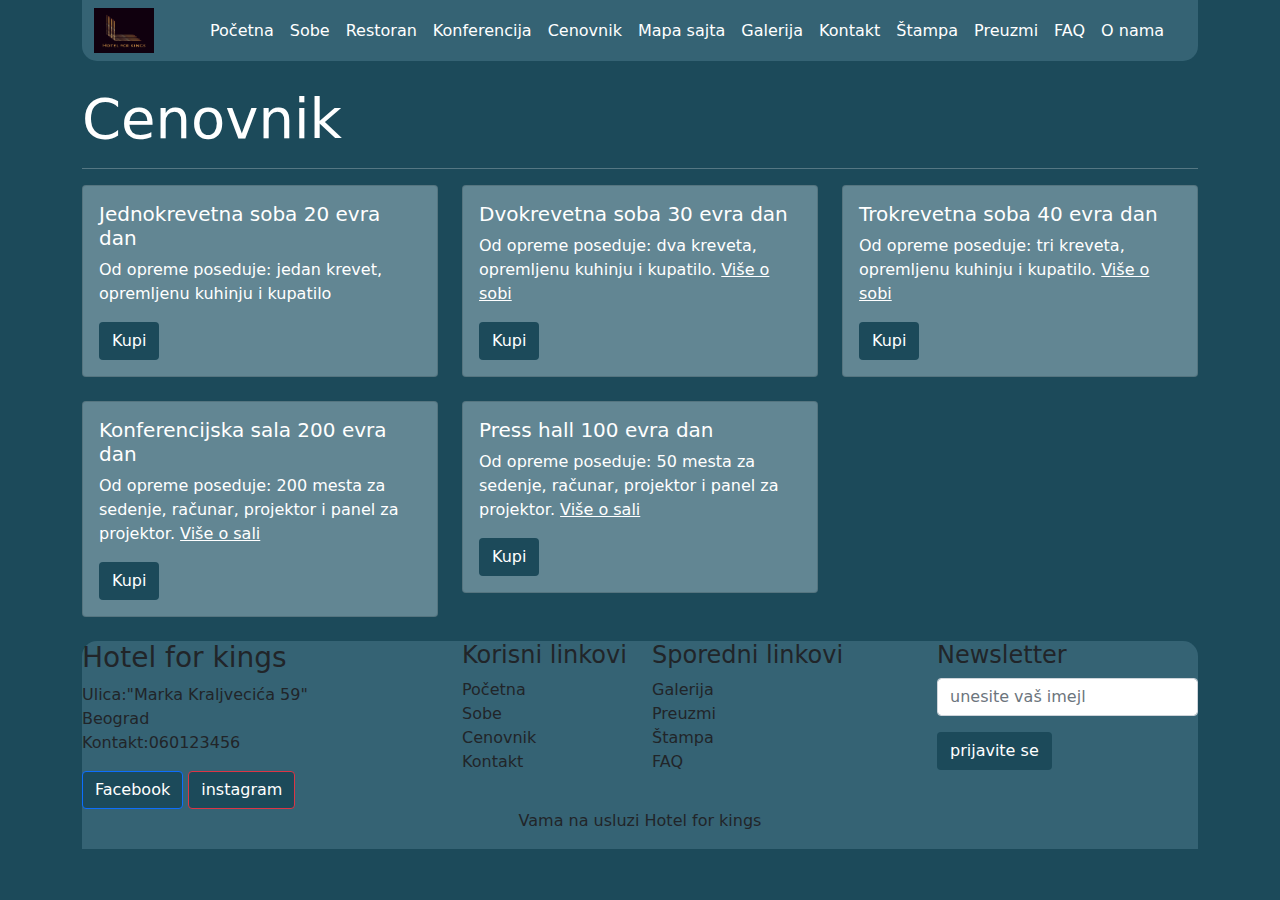
<file: cenovnik.html>
<!doctype html>
<html lang="en">
  <head>
    <!-- Required meta tags -->
    <meta charset="utf-8">
    <meta name="viewport" content="width=device-width, initial-scale=1">

    <!-- Bootstrap CSS -->
    <link href="css/bootstrap.min.css" rel="stylesheet" > 
    <link rel="stylesheet" href="css/obrada.css"> 

    <meta name="keywords" content="cene hotela, cene, cena sobe, jefini hotel, najjfeftiniji hotel, feftine sobe"> 
    <meta name="descripton" content="Povoljne cene za naše goste.">
    <meta name="author"  content="nikolanikodijevic1111@gmail.com">


    <title>Cenovnik</title>
  </head>
  <body>  
    
    <div class="container sticky-top " >
        <nav class="navbar navbar-expand-lg navbar-light   ">
            <div class="container-fluid">
              <img  class="logo " src="slikee/Hotel for kingsss.png" alt="logo-slika">
              <button class="navbar-toggler" type="button" data-bs-toggle="collapse" data-bs-target="#navbarSupportedContent" aria-controls="navbarSupportedContent" aria-expanded="false" aria-label="Toggle navigation">
                <span class="navbar-toggler-icon"></span>
              </button>
              <div class="collapse navbar-collapse" id="navbarSupportedContent">
                <ul class="navbar-nav me-auto mb-2 mb-lg-0 ms-5 ">
                  <li class="nav-item">
                    <a class="nav-link active text-white" aria-current="page" href="index.html">Početna</a>
                  </li>
                  <li class="nav-item">
                    <a class="nav-link text-white"  href="sobe.html">Sobe</a>
                  </li> 
                  <li class="nav-item">
                    <a class="nav-link text-white" href="restoran.html">Restoran</a>
                  </li>
                  <li class="nav-item">
                    <a class="nav-link text-white" href="konferencija.html">Konferencija</a>
                  </li>
                  <li class="nav-item">
                    <a class="nav-link text-white" href="cenovnik.html">Cenovnik</a>
                  </li>
                  <li class="nav-item">
                    <a class="nav-link text-white" href="mapa.html">Mapa sajta</a>
                  </li>
                  <li class="nav-item">
                    <a class="nav-link text-white" href="galerija.html">Galerija</a>
                  </li> 
                  <li class="nav-item">
                    <a class="nav-link text-white" href="kontakt.html">Kontakt</a>
                  </li> 
                  <li class="nav-item">
                    <a class="nav-link text-white" href="stampa.html">Štampa</a>
                  </li>
                  <li class="nav-item">
                    <a class="nav-link text-white" href="download.html">Preuzmi</a>
                  </li> 
                  <li class="nav-item">
                    <a class="nav-link text-white" href="faq.html">FAQ</a>
                  </li> 
                  <li class="nav-item">
                    <a class="nav-link text-white" href="onama.html">O nama</a>
                  </li>   
                 
                 
                </div>
            </div>
          </nav>  
        </div> 

        <br>
      
           
          <div class="container"> 
            <h2 class="display-4 text-white">Cenovnik</h2> <hr>
          <div class="row row-cols-1 row-cols-md-3 g-4">
            <div class="col">
              <div class="card">
                
                <div class="card-body">
                  <h5 class="card-title text-white">Jednokrevetna soba 20 evra dan</h5>
                  <p class="card-text text-white">Od opreme poseduje: jedan krevet, opremljenu kuhinju i kupatilo</p> 
                  <input  class="btn text-white" type="reset" value="Kupi">
                </div>
              </div>
            </div>
            <div class="col">
              <div class="card">
                
                <div class="card-body">
                  <h5 class="card-title text-white">Dvokrevetna soba 30 evra dan</h5>
                  <p class="card-text text-white">Od opreme poseduje: dva kreveta, opremljenu kuhinju i kupatilo.
                    <a class="text-white" href="sobe.html " >Više o sobi</a>
                  </p>  
                  
                  <input class="btn text-white" type="reset" value="Kupi">
                </div>
              </div>
            </div>
            <div class="col">
              <div class="card">
             
                <div class="card-body">
                  <h5 class="card-title text-white ">Trokrevetna soba 40 evra dan</h5>
                  <p class="card-text text-white">Od opreme poseduje: tri kreveta, opremljenu kuhinju i kupatilo.
                    <a class="text-white" href="sobe.html " >Više o sobi</a>
                  </p> 
                  <input class="btn text-white" type="reset" value="Kupi">
                </div>
              </div>
            </div>
            <div class="col">
              <div class="card">
             
                <div class="card-body">
                  <h5 class="card-title text-white">Konferencijska sala 200 evra dan</h5>
                  <p class="card-text text-white">Od opreme poseduje: 200 mesta za sedenje, računar, projektor i panel za projektor.
                    <a class="text-white" href="konferencija.html" >Više o sali</a>
                  </p> 
                  <input class="btn text-white " type="reset" value="Kupi">
                </div>
              </div>
            </div> 
            <div class="col">
              <div class="card">
            <div class="card-body">
                <h5 class="card-title text-white">Press hall 100 evra dan</h5>
                <p class="card-text text-white">Od opreme poseduje: 50 mesta za sedenje, računar, projektor i panel za projektor. 
                    <a class="text-white" href="konferencija.html" >Više o sali</a>
                </p> 
                <input class="btn text-white " type="reset" value="Kupi">
              </div>
            </div>
          </div>


          </div>
        
        </div>


        <br>



          <!--footer-->
          <div class="container" >
            <footer>
              
                <div class="row">
                  <div class="col-xl-3 col-lg-4 col-md-6">
                    <div>
                      <h3>Hotel for kings</h3>
                      <p class="mb-30 footer-desc">Ulica:"Marka Kraljvecića 59" Beograd <br> Kontakt:060123456 </p> 
                  
                      
                        
                      <button class="btn btn-primary" type="button">
                          <span> <i class="fa-brands fa-facebook"></i></span> <span>Facebook</span>
                        </button>
                        <button class="btn btn-danger" type="button">
                          <span> <i class="fa-brands fa-instagram"></i> </span> <span>instagram</span>
                        </button> 
                        
                        
                        
  
  
                    </div>
                  </div>
                  <div class="col-xl-2 offset-xl-1 col-lg-2 col-md-6">
                    <div class="">
                      <h4>Korisni linkovi</h4>
                      <ul class="list-unstyled">
                        <li>
                          <a href="index.html" class=" text-dark ">Početna</a>
                        </li>
                        <li>
                          <a href="sobe.html" class=" text-dark">Sobe</a>
                        </li>
                        <li>
                          <a href="cenovnik.html" class=" text-dark">Cenovnik</a>
                        </li>
                        <li>
                          <a href="kontakt.html" class=" text-dark">Kontakt</a>
                        </li>
                      </ul>
                    </div>
                  </div>
                  <div class="col-xl-3 col-lg-3 col-md-6">
                    <div>
                      <h4>Sporedni linkovi</h4>
                      <ul class="list-unstyled">
                        <li>
                          <a href="galerija.html" class=" text-dark ">Galerija</a>
                        </li>
                        <li>
                          <a href="download.html" class=" text-dark">Preuzmi</a>
                        </li>
                        <li>
                          <a href="stampa.html" class=" text-dark">Štampa</a>
                        </li>
                        <li>
                          <a href="faq.html" class=" text-dark">FAQ</a>
                        </li>
                      </ul>
                    </div>
                  </div>
                  <div class="col-xl-3 col-lg-3 col-md-6">
                    <div>
                      <h4>Newsletter</h4>
                      <div>
                        
                        <input type="text" class="form-control" Placeholder="unesite vaš imejl">
                        <button class="btn text-white mt-3">prijavite se </button>
                      </div>
                    </div>
                  </div>
                </div>
                <div class="d-flex justify-content-center">
                  <div class="copyright">
                    <p class="text-dark">Vama na usluzi  <a href="#" target="_blank" class="text-dark">Hotel for kings</a></p>
                  </div>
                
              </div>
            </footer>
            </div>


          

    
    <!-- Optional JavaScript; choose one of the two! -->

    <!-- Option 1: Bootstrap Bundle with Popper -->
    <script src="js/bootstrap.bundle.min.js"></script>

    <!-- Option 2: Separate Popper and Bootstrap JS -->
    <!--
    <script src="https://cdn.jsdelivr.net/npm/@popperjs/core@2.10.2/dist/umd/popper.min.js" integrity="sha384-7+zCNj/IqJ95wo16oMtfsKbZ9ccEh31eOz1HGyDuCQ6wgnyJNSYdrPa03rtR1zdB" crossorigin="anonymous"></script>
    <script src="https://cdn.jsdelivr.net/npm/bootstrap@5.1.3/dist/js/bootstrap.min.js" integrity="sha384-QJHtvGhmr9XOIpI6YVutG+2QOK9T+ZnN4kzFN1RtK3zEFEIsxhlmWl5/YESvpZ13" crossorigin="anonymous"></script>
    -->
  </body>
</html>
</file>
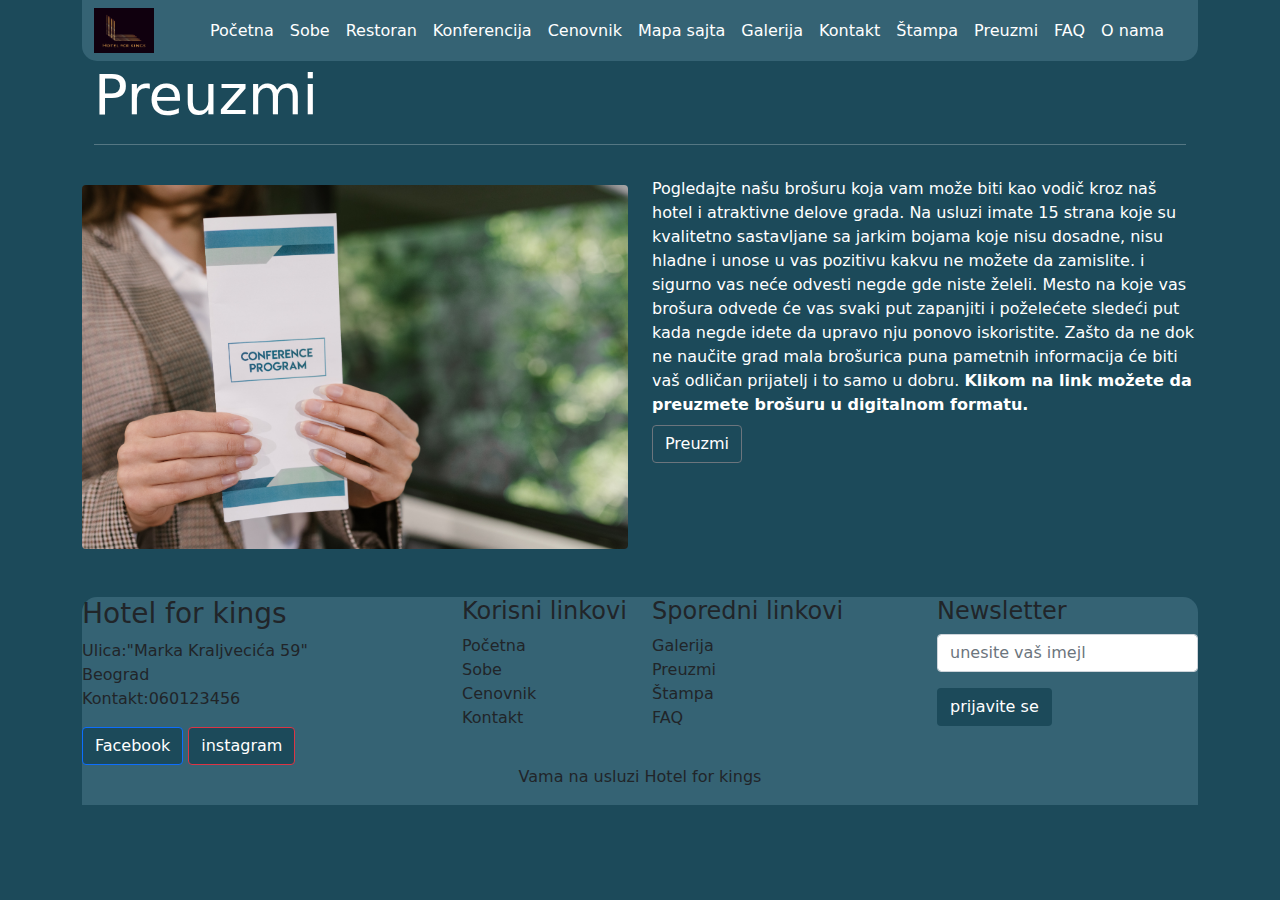
<file: download.html>
<!doctype html>
<html lang="en">
  <head>
    <!-- Required meta tags -->
    <meta charset="utf-8">
    <meta name="viewport" content="width=device-width, initial-scale=1">

    <!-- Bootstrap CSS -->
    <link href="css/bootstrap.min.css" rel="stylesheet" > 
    <link rel="stylesheet" href="css/obrada.css"> 

    <meta name="keywords" content="preuzmi brošuru hotel for kings, hotel for kings, brošura hotel for kings"> 
    <meta name="descripton" content="Ovde možete preuzeti digitalnu verziju brošure.">
    <meta name="author"  content="nikolanikodijevic1111@gmail.com">


    <title>Preuzmi</title>
  </head>
  <body>  
    
    <div class="container sticky-top " >
        <nav class="navbar navbar-expand-lg navbar-light   ">
            <div class="container-fluid">
              <img  class="logo " src="slikee/Hotel for kingsss.png" alt="logo-slika">
              <button class="navbar-toggler" type="button" data-bs-toggle="collapse" data-bs-target="#navbarSupportedContent" aria-controls="navbarSupportedContent" aria-expanded="false" aria-label="Toggle navigation">
                <span class="navbar-toggler-icon"></span>
              </button>
              <div class="collapse navbar-collapse" id="navbarSupportedContent">
                <ul class="navbar-nav me-auto mb-2 mb-lg-0 ms-5 ">
                  <li class="nav-item">
                    <a class="nav-link active text-white" aria-current="page" href="index.html">Početna</a>
                  </li>
                  <li class="nav-item">
                    <a class="nav-link text-white"  href="sobe.html">Sobe</a>
                  </li> 
                  <li class="nav-item">
                    <a class="nav-link text-white" href="restoran.html">Restoran</a>
                  </li>
                  <li class="nav-item">
                    <a class="nav-link text-white" href="konferencija.html">Konferencija</a>
                  </li>
                  <li class="nav-item">
                    <a class="nav-link text-white" href="cenovnik.html">Cenovnik</a>
                  </li>
                  <li class="nav-item">
                    <a class="nav-link text-white" href="mapa.html">Mapa sajta</a>
                  </li>
                  <li class="nav-item">
                    <a class="nav-link text-white" href="galerija.html">Galerija</a>
                  </li> 
                  <li class="nav-item">
                    <a class="nav-link text-white" href="kontakt.html">Kontakt</a>
                  </li> 
                  <li class="nav-item">
                    <a class="nav-link text-white" href="stampa.html">Štampa</a>
                  </li>
                  <li class="nav-item">
                    <a class="nav-link text-white" href="download.html">Preuzmi</a>
                  </li> 
                  <li class="nav-item">
                    <a class="nav-link text-white" href="faq.html">FAQ</a>
                  </li> 
                  <li class="nav-item">
                    <a class="nav-link text-white" href="onama.html">O nama</a>
                  </li>   
                  
                 
    
                  
              </div>
            </div>
          </nav>  
        </div>
        <!--kraj navigacije--> 
        <div class="container">  
            <div class="container"  >  <h2 class="display-4 text-white"> Preuzmi</h2> <hr></div>

            <div class="row"> 
                <div class="col-md-6">
                    <figure  class="figure"> <br>
                        <img src="slikee/brosura.jpg" class="figure-img img-fluid rounded" alt="logo">
                        
                      </figure>  
                      </div>  
                     
                    <div class="col-md-6">  
                      <h3 class="display-1 text-white"  > </h3> 
                      <p style="position: relative; top: 8px;" class="text-white" >
                       Pogledajte našu brošuru koja vam može biti kao vodič kroz naš hotel 
                      i atraktivne delove grada. Na usluzi imate 15 strana koje su kvalitetno sastavljane sa 
                      jarkim bojama koje nisu dosadne, nisu hladne i unose u vas pozitivu kakvu ne možete 
                      da zamislite. 
                      i sigurno vas neće odvesti negde gde niste želeli. Mesto na koje vas brošura odvede 
                      će vas svaki put zapanjiti i poželećete sledeći put kada negde idete da upravo nju 
                      ponovo iskoristite. Zašto da ne dok ne naučite grad mala brošurica puna pametnih 
                      informacija će biti vaš odličan prijatelj i to samo u dobru. <strong>Klikom na link možete 
                        da preuzmete brošuru u digitalnom formatu.</strong> </p>
                      <button type="button" class=" stampa btn btn-secondary"><a style="color: white; text-decoration: none;" href="brosuraa.pdf" target="_blank">Preuzmi</a></button>
  
                    </div> 
                  </div>
              </div> 
          </div>
                   
          
  
                 <br>
        


           

          
          <div class="container" >
            <footer>
              
                <div class="row">
                  <div class="col-xl-3 col-lg-4 col-md-6">
                    <div>
                      <h3>Hotel for kings</h3>
                      <p class="mb-30 footer-desc">Ulica:"Marka Kraljvecića 59" Beograd <br> Kontakt:060123456 </p> 
                  
                      
                        
                      <button class="btn btn-primary" type="button">
                          <span> <i class="fa-brands fa-facebook"></i></span> <span>Facebook</span>
                        </button>
                        <button class="btn btn-danger" type="button">
                          <span> <i class="fa-brands fa-instagram"></i> </span> <span>instagram</span>
                        </button> 
                        
                        
  
  
  
                    </div>
                  </div>
                  <div class="col-xl-2 offset-xl-1 col-lg-2 col-md-6">
                    <div class="">
                      <h4>Korisni linkovi</h4>
                      <ul class="list-unstyled">
                        <li>
                          <a href="index.html" class=" text-dark ">Početna</a>
                        </li>
                        <li>
                          <a href="sobe.html" class=" text-dark">Sobe</a>
                        </li>
                        <li>
                          <a href="cenovnik.html" class=" text-dark">Cenovnik</a>
                        </li>
                        <li>
                          <a href="kontakt.html" class=" text-dark">Kontakt</a>
                        </li>
                      </ul>
                    </div>
                  </div>
                  <div class="col-xl-3 col-lg-3 col-md-6">
                    <div>
                      <h4>Sporedni linkovi</h4>
                      <ul class="list-unstyled">
                        <li>
                          <a href="galerija.html" class=" text-dark ">Galerija</a>
                        </li>
                        <li>
                          <a href="download.html" class=" text-dark">Preuzmi</a>
                        </li>
                        <li>
                          <a href="stampa.html" class=" text-dark">Štampa</a>
                        </li>
                        <li>
                          <a href="faq.html" class=" text-dark">FAQ</a>
                        </li>
                      </ul>
                    </div>
                  </div>
                  <div class="col-xl-3 col-lg-3 col-md-6">
                    <div>
                      <h4>Newsletter</h4>
                      <div>
                        
                        <input type="text" class="form-control" Placeholder="unesite vaš imejl">
                        <button class="btn text-white mt-3">prijavite se </button>
                      </div>
                    </div>
                  </div>
                </div>
                <div class="d-flex justify-content-center">
                  <div class="copyright">
                    <p class="text-dark">Vama na usluzi  <a href="#" target="_blank" class="text-dark">Hotel for kings</a></p>
                  </div>
                
              </div>
            </footer>
            </div>


          

    
    <!-- Optional JavaScript; choose one of the two! -->

    <!-- Option 1: Bootstrap Bundle with Popper -->
    <script src="js/bootstrap.bundle.min.js"></script>

    <!-- Option 2: Separate Popper and Bootstrap JS -->
    <!--
    <script src="https://cdn.jsdelivr.net/npm/@popperjs/core@2.10.2/dist/umd/popper.min.js" integrity="sha384-7+zCNj/IqJ95wo16oMtfsKbZ9ccEh31eOz1HGyDuCQ6wgnyJNSYdrPa03rtR1zdB" crossorigin="anonymous"></script>
    <script src="https://cdn.jsdelivr.net/npm/bootstrap@5.1.3/dist/js/bootstrap.min.js" integrity="sha384-QJHtvGhmr9XOIpI6YVutG+2QOK9T+ZnN4kzFN1RtK3zEFEIsxhlmWl5/YESvpZ13" crossorigin="anonymous"></script>
    -->
  </body>
</html>
</file>
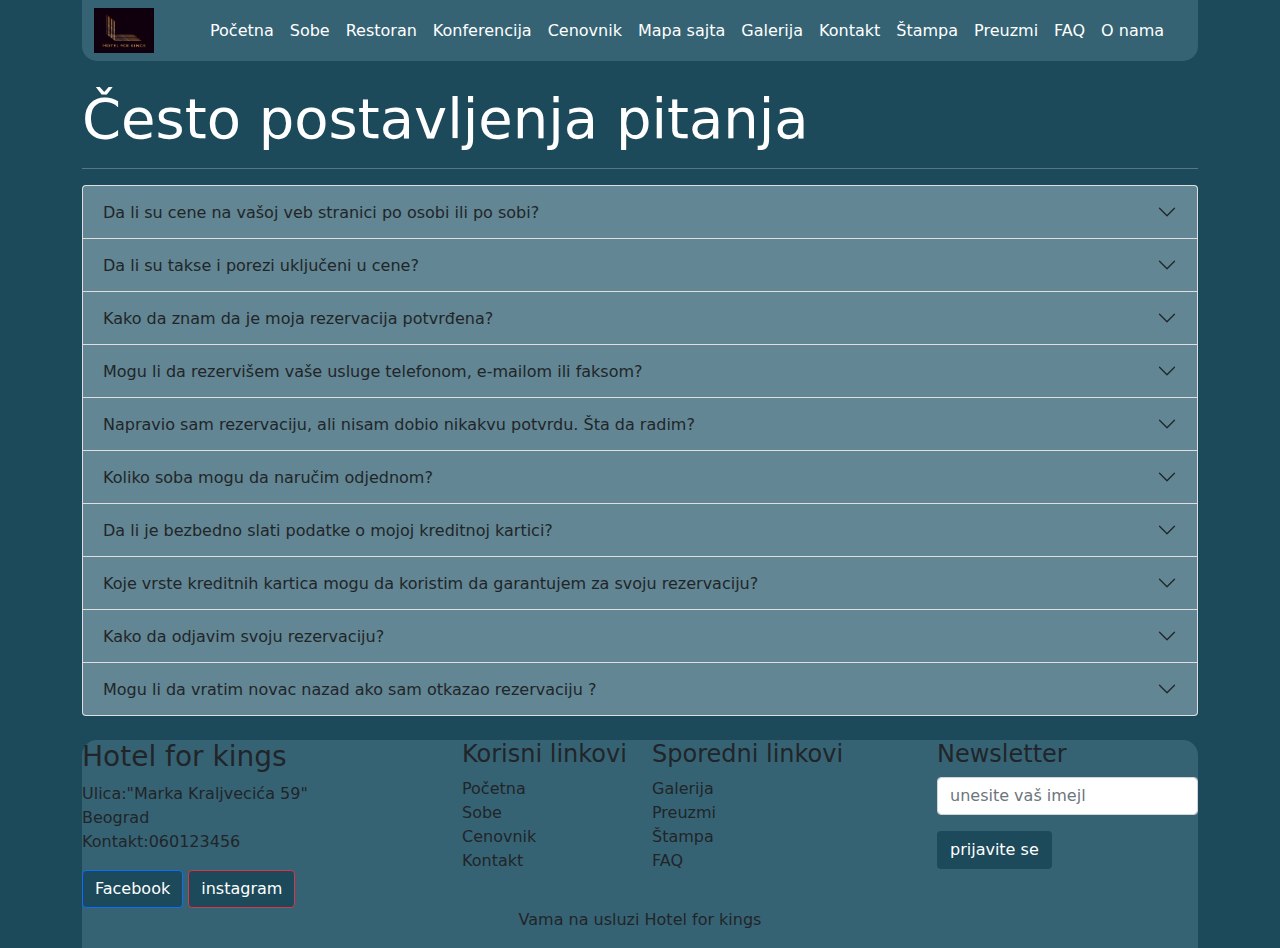
<file: faq.html>
<!doctype html>
<html lang="en">
  <head>
    <!-- Required meta tags -->
    <meta charset="utf-8">
    <meta name="viewport" content="width=device-width, initial-scale=1">

    <!-- Bootstrap CSS -->
    <link href="css/bootstrap.min.css" rel="stylesheet" > 
    <link rel="stylesheet" href="css/obrada.css"> 

    <meta name="keywords" content="često postavljena pitanja, faq hotel for kings, faq"> 
    <meta name="descripton" content="Pročitajte ovde sve što vas zanima.">
    <meta name="author"  content="nikolanikodijevic1111@gmail.com">


      

    <title>FAQ</title>
  </head>
  <body>  
    
    <div class="container sticky-top " >
        <nav class="navbar navbar-expand-lg navbar-light   ">
            <div class="container-fluid">
              <img  class="logo " src="slikee/Hotel for kingsss.png" alt="logo-slika">
              <button class="navbar-toggler" type="button" data-bs-toggle="collapse" data-bs-target="#navbarSupportedContent" aria-controls="navbarSupportedContent" aria-expanded="false" aria-label="Toggle navigation">
                <span class="navbar-toggler-icon"></span>
              </button>
              <div class="collapse navbar-collapse" id="navbarSupportedContent">
                <ul class="navbar-nav me-auto mb-2 mb-lg-0 ms-5 ">
                  <li class="nav-item">
                    <a class="nav-link active text-white" aria-current="page" href="index.html">Početna</a>
                  </li>
                  <li class="nav-item">
                    <a class="nav-link text-white"  href="sobe.html">Sobe</a>
                  </li> 
                  <li class="nav-item">
                    <a class="nav-link text-white" href="restoran.html">Restoran</a>
                  </li>
                  <li class="nav-item">
                    <a class="nav-link text-white" href="konferencija.html">Konferencija</a>
                  </li>
                  <li class="nav-item">
                    <a class="nav-link text-white" href="cenovnik.html">Cenovnik</a>
                  </li>
                  <li class="nav-item">
                    <a class="nav-link text-white" href="mapa.html">Mapa sajta</a>
                  </li>
                  <li class="nav-item">
                    <a class="nav-link text-white" href="galerija.html">Galerija</a>
                  </li> 
                  <li class="nav-item">
                    <a class="nav-link text-white" href="kontakt.html">Kontakt</a>
                  </li> 
                  <li class="nav-item">
                    <a class="nav-link text-white" href="stampa.html">Štampa</a>
                  </li>
                  <li class="nav-item">
                    <a class="nav-link text-white" href="download.html">Preuzmi</a>
                  </li> 
                  <li class="nav-item">
                    <a class="nav-link text-white" href="faq.html">FAQ</a>
                  </li> 
                  <li class="nav-item">
                    <a class="nav-link text-white" href="onama.html">O nama</a>
                  </li>   
                 
                 
    
                  
              </div>
            </div>
          </nav>  
        </div>
        <!--kraj navigacije--> 
        


        <br> 
        <div class="container"> 
          <h2 class="display-4 text-white" >Često postavljenja pitanja</h2> <hr>
        </div>

        <div class="container" >
        <div class="accordion" id="accordionExample"  >
          
          <div class="accordion-item">
            <h2 class="accordion-header" id="headingOne ">
              <button class="accordion-button collapsed faq-btn" type="button" data-bs-toggle="collapse" data-bs-target="#collapseOne" aria-expanded="false" aria-controls="collapseOne">
                Da li su cene na vašoj veb stranici po osobi ili po sobi?
              </button>
            </h2>
            <div id="collapseOne" class="accordion-collapse collapse faq-btn" aria-labelledby="headingFour" data-bs-parent="#accordionExample">
              <div class="accordion-body">
                Cena je uvek po sobi, izuzetak su samo spavaonice u hostelima.
              </div>
            </div>
          </div>   
          
          <div class="accordion-item">
            <h2 class="accordion-header" id="headingTwo ">
              <button class="accordion-button collapsed faq-btn" type="button" data-bs-toggle="collapse" data-bs-target="#collapseTwo" aria-expanded="false" aria-controls="collapseTwo">
                Da li su takse i porezi uključeni u cene? 
              </button>
            </h2>
            <div id="collapseTwo" class="accordion-collapse collapse faq-btn" aria-labelledby="headingTwo" data-bs-parent="#accordionExample">
              <div class="accordion-body">
                Ovo je drugačije za svaku zemlju, kao i za svaku vrstu smeštaja. Za ove informacije, uvek proverite uslove sobe klikom na naziv sobe za koju ste zainteresovani.
              </div>
            </div>
          </div>     
          

            <div class="accordion-item">
              <h2 class="accordion-header" id="headingThree">
                <button class="accordion-button collapsed faq-btn" type="button" data-bs-toggle="collapse" data-bs-target="#collapseThree" aria-expanded="false" aria-controls="collapseThree">
                    Kako da znam da je moja rezervacija potvrđena?
                </button>
              </h2>
              <div id="collapseThree" class="accordion-collapse collapse faq-btn" aria-labelledby="headingThree" data-bs-parent="#accordionExample">
                <div class="accordion-body">
                    Nakon što popunite i pošaljete obrazac za porudžbinu, dobićete automatski e-mail sa potvrdom o prijemu koji sadrži broj vaše porudžbine. U roku od 30 minuta dobićete potvrdu o smeštaju. Potvrda o smeštaju vam služi kao vaučer, pa ne zaboravite da je odštampate i 
                    ponesete sa sobom jer sadrži sve bitne detalje (adresu vašeg hotela, kontakt telefone i druga uputstva). U slučaju da ste u obrascu za narudžbu tražili posebne zahteve – tj. dodatni ležaj, soba za nepušače, parking itd., uvek proverite direktno sa hotelom da li su primili vaš zahtev i da li su u mogućnosti da to organizuju za vas.
                </div>
              </div>
            </div>   

            
            <div class="accordion-item">
                <h2 class="accordion-header" id="headingFour ">
                  <button class="accordion-button collapsed faq-btn" type="button" data-bs-toggle="collapse" data-bs-target="#collapseFour" aria-expanded="false" aria-controls="collapseFour">
                    Mogu li da rezervišem vaše usluge telefonom, e-mailom ili faksom?
                  </button>
                </h2>
                <div id="collapseFour" class="accordion-collapse collapse faq-btn" aria-labelledby="headingFour" data-bs-parent="#accordionExample">
                  <div class="accordion-body">
                    Da, naravno da možete mi smo dostupni 24/7h.
                  </div>
                </div>
              </div>    

              <div class="accordion-item">
                <h2 class="accordion-header" id="headingFive">
                  <button class="accordion-button collapsed faq-btn" type="button" data-bs-toggle="collapse" data-bs-target="#collapseFive" aria-expanded="false" aria-controls="collapseFive">
                    Napravio sam rezervaciju, ali nisam dobio nikakvu potvrdu. Šta da radim?
                  </button>
                </h2>
                <div id="collapseFive" class="accordion-collapse collapse faq-btn" aria-labelledby="headingFive" data-bs-parent="#accordionExample">
                  <div class="accordion-body">
                    Pre finalizacije rezervacije molimo vas da još jednom proverite svoju e-mail adresu jer je greška u e-mail adresi najčešći razlog zašto naši klijenti ne dobijaju svoje potvrde.
                     U nekim slučajevima, naši e-mailovi takođe mogu završiti u „fascikli za neželjenu poštu“, pa vas molimo da proverite i to. 
                    U svakom slučaju, pokušajte da nas kontaktirate putem e-pošte jer ćemo vam rado pomoći i rešiti problem u najkraćem mogućem roku.
                  </div>
                </div>
              </div>  

              <div class="accordion-item">
                <h2 class="accordion-header" id="headingSix ">
                  <button class="accordion-button collapsed faq-btn" type="button" data-bs-toggle="collapse" data-bs-target="#collapseSix" aria-expanded="false" aria-controls="collapseSix">
                    Koliko soba mogu da naručim odjednom?
                  </button>
                </h2>
                <div id="collapseSix" class="accordion-collapse collapse faq-btn" aria-labelledby="headingSix" data-bs-parent="#accordionExample">
                  <div class="accordion-body">
                   Možete da naručiti koliko god želite soba.
                  </div>
                </div>
              </div> 

              <div class="accordion-item">
                <h2 class="accordion-header" id="headingSeven ">
                  <button class="accordion-button collapsed faq-btn" type="button" data-bs-toggle="collapse" data-bs-target="#collapseSeven" aria-expanded="false" aria-controls="collapseSeven">
                    Da li je bezbedno slati podatke o mojoj kreditnoj kartici?
                  </button>
                </h2>
                <div id="collapseSeven" class="accordion-collapse collapse faq-btn" aria-labelledby="headingSeven" data-bs-parent="#accordionExample">
                  <div class="accordion-body">
                    Da, apsolutno je bezbedno jer koristimo šifrovani SSL protokol u svim našim obrascima za narudžbu. Ovo je najnovija, najbezbednija tehnologija koja šifruje sve detalje navedene u obrascu za porudžbinu, uključujući podatke o vašoj kreditnoj kartici. 
                    Svi naši serveri su takođe zaštićeni zaštitnim zidom od bilo kakvog neovlašćenog pristupa.
                  </div>
                </div>
              </div>  

              <div class="accordion-item">
                <h2 class="accordion-header" id="headingEight">
                  <button class="accordion-button collapsed faq-btn" type="button" data-bs-toggle="collapse" data-bs-target="#collapseEight" aria-expanded="false" aria-controls="collapseEight">
                    Koje vrste kreditnih kartica mogu da koristim da garantujem za svoju rezervaciju?
                  </button>
                </h2>
                <div id="collapseEight" class="accordion-collapse collapse faq-btn" aria-labelledby="headingEight" data-bs-parent="#accordionExample">
                  <div class="accordion-body">
                    Većina hotela prihvata kartice kao što su Visa, Euro/Mastercard, American Ekpress, Diners Club. 
                    Sve kartice koje se prihvataju naći ćete u odeljku „Kreditne kartice“ odmah ispod osnovnih informacija hotela.
                  </div>
                </div>
              </div>  

              <div class="accordion-item">
                <h2 class="accordion-header" id="headingNine">
                  <button class="accordion-button collapsed faq-btn" type="button" data-bs-toggle="collapse" data-bs-target="#collapseNine" aria-expanded="false" aria-controls="collapseNine">
                    Kako da odjavim svoju rezervaciju?
                  </button>
                </h2>
                <div id="collapseNine" class="accordion-collapse collapse faq-btn" aria-labelledby="headingNine" data-bs-parent="#accordionExample">
                  <div class="accordion-body">
                    Možete je odjaviti tako što pozovete recepciju ili preko odjavnog koda koji možete da unesete na našem sajtu, 
                    a koji ste dobili ste ga preko mejla.
                  </div>
                </div>
              </div>  

              <div class="accordion-item">
                <h2 class="accordion-header" id="headingTen">
                  <button class="accordion-button collapsed faq-btn" type="button" data-bs-toggle="collapse" data-bs-target="#collapseTen" aria-expanded="false" aria-controls="collapseTen">
                   Mogu li da vratim novac nazad ako sam otkazao rezervaciju ?
                  </button>
                </h2>
                <div id="collapseTen" class="accordion-collapse collapse faq-btn" aria-labelledby="headingTen" data-bs-parent="#accordionExample">
                  <div class="accordion-body">
                    
                    Ako niste koristili hotel u vremenu kada ste to rezervisali , mi vam vraćamo vaš novac.
                  </div>
                </div>
              </div> 



            
          </div> 
        </div>
                   
          <br>
  
                 
        


           

          
          <div class="container" >
            <footer>
              
                <div class="row">
                  <div class="col-xl-3 col-lg-4 col-md-6">
                    <div>
                      <h3>Hotel for kings</h3>
                      <p class="mb-30 footer-desc">Ulica:"Marka Kraljvecića 59" Beograd <br> Kontakt:060123456 </p> 
                  
                      
                        
                      <button class="btn btn-primary" type="button">
                          <span> <i class="fa-brands fa-facebook"></i></span> <span>Facebook</span>
                        </button>
                        <button class="btn btn-danger" type="button">
                          <span> <i class="fa-brands fa-instagram"></i> </span> <span>instagram</span>
                        </button> 
                        
                        
  
  
  
                    </div>
                  </div>
                  <div class="col-xl-2 offset-xl-1 col-lg-2 col-md-6">
                    <div class="">
                      <h4>Korisni linkovi</h4>
                      <ul class="list-unstyled">
                        <li>
                          <a href="index.html" class=" text-dark ">Početna</a>
                        </li>
                        <li>
                          <a href="sobe.html" class=" text-dark">Sobe</a>
                        </li>
                        <li>
                          <a href="cenovnik.html" class=" text-dark">Cenovnik</a>
                        </li>
                        <li>
                          <a href="kontakt.html" class=" text-dark">Kontakt</a>
                        </li>
                      </ul>
                    </div>
                  </div>
                  <div class="col-xl-3 col-lg-3 col-md-6">
                    <div>
                      <h4>Sporedni linkovi</h4>
                      <ul class="list-unstyled">
                        <li>
                          <a href="galerija.html" class=" text-dark ">Galerija</a>
                        </li>
                        <li>
                          <a href="download.html" class=" text-dark">Preuzmi</a>
                        </li>
                        <li>
                          <a href="stampa.html" class=" text-dark">Štampa</a>
                        </li>
                        <li>
                          <a href="faq.html" class=" text-dark">FAQ</a>
                        </li>
                      </ul>
                    </div>
                  </div>
                  <div class="col-xl-3 col-lg-3 col-md-6">
                    <div>
                      <h4>Newsletter</h4>
                      <div>
                        
                        <input type="text" class="form-control" Placeholder="unesite vaš imejl">
                        <button class="btn text-white mt-3">prijavite se </button>
                      </div>
                    </div>
                  </div>
                </div>
                <div class="d-flex justify-content-center">
                  <div class="copyright">
                    <p class="text-dark">Vama na usluzi  <a href="#" target="_blank" class="text-dark">Hotel for kings</a></p>
                  </div>
                
              </div>
            </footer>
            </div>

          

    
    <!-- Optional JavaScript; choose one of the two! -->

    <!-- Option 1: Bootstrap Bundle with Popper -->
    <script src="js/bootstrap.bundle.min.js"></script>

    <!-- Option 2: Separate Popper and Bootstrap JS -->
    <!--
    <script src="https://cdn.jsdelivr.net/npm/@popperjs/core@2.10.2/dist/umd/popper.min.js" integrity="sha384-7+zCNj/IqJ95wo16oMtfsKbZ9ccEh31eOz1HGyDuCQ6wgnyJNSYdrPa03rtR1zdB" crossorigin="anonymous"></script>
    <script src="https://cdn.jsdelivr.net/npm/bootstrap@5.1.3/dist/js/bootstrap.min.js" integrity="sha384-QJHtvGhmr9XOIpI6YVutG+2QOK9T+ZnN4kzFN1RtK3zEFEIsxhlmWl5/YESvpZ13" crossorigin="anonymous"></script>
    -->
  </body>
</html>
</file>
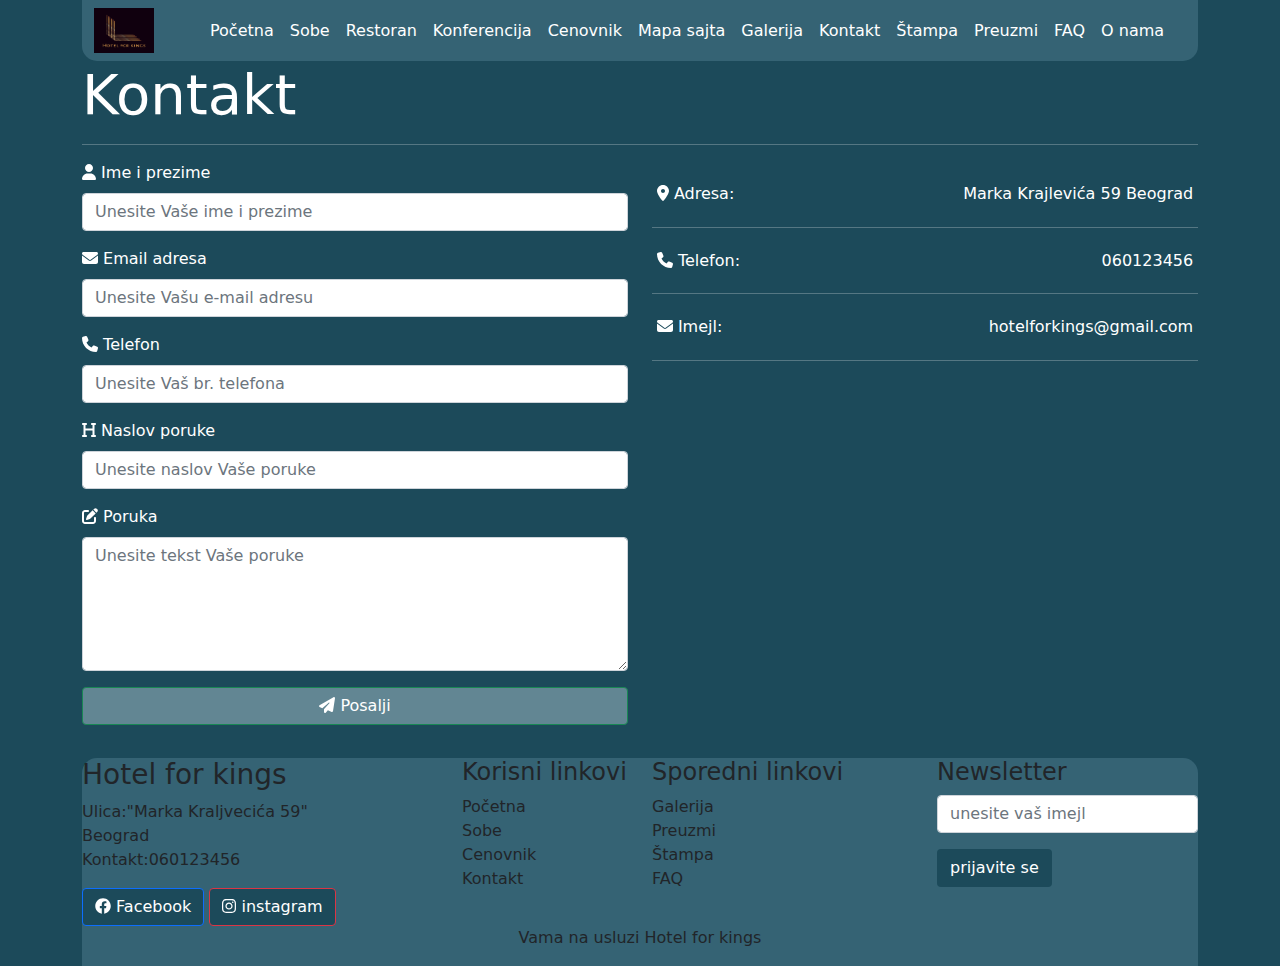
<file: kontakt.html>
<!doctype html>
<html lang="en">
  <head>
    <!-- Required meta tags -->
    <meta charset="utf-8">
    <meta name="viewport" content="width=device-width, initial-scale=1">

    <!-- Bootstrap CSS -->
    <link href="css/bootstrap.min.css" rel="stylesheet" > 
    <link rel="stylesheet" href="css/obrada.css"> 

    <meta name="keywords" content="kontakt hotel for kings, kontakt hotela"> 
    <meta name="descripton" content="Tu smo 24/7 za vas samo pozovite.">
    <meta name="author"  content="nikolanikodijevic1111@gmail.com">


    <title>Kontakt</title>
  </head>
  <body>  
    
    <div class="container sticky-top " >
        <nav class="navbar navbar-expand-lg navbar-light   ">
            <div class="container-fluid">
              <img  class="logo " src="slikee/Hotel for kingsss.png" alt="logo-slika">
              <button class="navbar-toggler" type="button" data-bs-toggle="collapse" data-bs-target="#navbarSupportedContent" aria-controls="navbarSupportedContent" aria-expanded="false" aria-label="Toggle navigation">
                <span class="navbar-toggler-icon"></span>
              </button>
              <div class="collapse navbar-collapse" id="navbarSupportedContent">
                <ul class="navbar-nav me-auto mb-2 mb-lg-0 ms-5 ">
                  <li class="nav-item">
                    <a class="nav-link active text-white" aria-current="page" href="index.html">Početna</a>
                  </li>
                  <li class="nav-item">
                    <a class="nav-link text-white"  href="sobe.html">Sobe</a>
                  </li> 
                  <li class="nav-item">
                    <a class="nav-link text-white" href="restoran.html">Restoran</a>
                  </li>
                  <li class="nav-item">
                    <a class="nav-link text-white" href="konferencija.html">Konferencija</a>
                  </li>
                  <li class="nav-item">
                    <a class="nav-link text-white" href="cenovnik.html">Cenovnik</a>
                  </li>
                  <li class="nav-item">
                    <a class="nav-link text-white" href="mapa.html">Mapa sajta</a>
                  </li>
                  <li class="nav-item">
                    <a class="nav-link text-white" href="galerija.html">Galerija</a>
                  </li> 
                  <li class="nav-item">
                    <a class="nav-link text-white" href="kontakt.html">Kontakt</a>
                  </li> 
                  <li class="nav-item">
                    <a class="nav-link text-white" href="stampa.html">Štampa</a>
                  </li>
                  <li class="nav-item">
                    <a class="nav-link text-white" href="download.html">Preuzmi</a>
                  </li> 
                  <li class="nav-item">
                    <a class="nav-link text-white" href="faq.html">FAQ</a>
                  </li> 
                  <li class="nav-item">
                    <a class="nav-link text-white" href="onama.html">O nama</a>
                  </li>   
                  
                 
                  
    
                  
              </div>
            </div>
          </nav>  
        </div>
        <!--kraj navigacije--> 
        
        <div class="container"> 
            <h2 class="display-4 text-white">Kontakt</h2> <hr> 
            <div class="row">
            <div class="col-6 col-md-6 col-sm-6 col-xs-6"> 

                <form>
                    <div class="mb-3">
                      <label for="name" class="form-label text-white"><i class="fas fa-user"></i > Ime i prezime</label>
                      <input type="name" class="form-control" id="name" aria-describedby="nameHelp" placeholder="Unesite Vaše ime i prezime">
                    </div>
                    <div class="mb-3">
                      <label for="e-mail" class="form-label text-white"><i class="fas fa-envelope"></i> Email adresa</label>
                      <input type="email" class="form-control" id="e-mail" aria-describedby="emailHelp" placeholder="Unesite Vašu e-mail adresu">
                    </div>
                    <div class="mb-3">
                      <label for="tel" class="form-label text-white"><i class="fas fa-phone"></i> Telefon</label>
                      <input type="tel" class="form-control" id="phone" aria-describedby="phoneHelp" placeholder="Unesite Vaš br. telefona">
                    </div>
                    <div class="mb-3">
                      <label for="subject" class="form-label text-white"><i class="fas fa-heading"></i> Naslov poruke</label>
                      <input type="text" class="form-control" id="text" aria-describedby="emailHelp" placeholder="Unesite naslov Vaše poruke">
                    </div>
                    <div class="mb-3">
                      <label for="exampleInputMessage1" class="form-label text-white"><i class="fas fa-edit"></i> Poruka</label>
                      <textarea class="form-control" id="exampleInputMessage1" rows="5" placeholder="Unesite tekst Vaše poruke"></textarea>
                    </div>
                    <div class="d-grid gap-2">
                      <button id="contact-submit-btn " type="submit" class="btn  btn-success text-white"><i class="fas fa-paper-plane"></i> <a style="color: white; text-decoration: none;" href="izlazna.html">Posalji</a></button>
                    </div>
                </form>

            </div> 
            <div class="col-6 col-md-6 col-sm-6 col-xs-6"> 
                <ul class="list-unstyled"></ul> 
                <li style="list-style-type: none; padding: 0.3rem;" class="text-white"> <i style="color: white;" class="fas fa-map-marker-alt"></i>  Adresa: <span class="float-end">Marka Krajlevića 59 Beograd</span> </li> <hr>
                <li style="list-style-type: none; padding: 0.3rem; " class="text-white"> <i style="color: white;" class="fas fa-phone"></i>  Telefon: <span class="float-end">060123456</span> </li> <hr>
                <li style="list-style-type: none; padding: 0.3rem; " class="text-white"> <i style="color: white;" class="fas fa-envelope"></i>  Imejl: <span class="float-end">hotelforkings@gmail.com</span> </li>  <hr style="color: white;">
                <iframe class="col-6 col-md-6 col-sm-6 col-xs-6" src="https://www.google.com/maps/embed?pb=!1m18!1m12!1m3!1d2830.3755502143135!2d20.45294151487514!3d44.81391328461914!2m3!1f0!2f0!3f0!3m2!1i1024!2i768!4f13.1!3m3!1m2!1s0x475a7aad3f114381%3A0x5580bc27c44b2265!2zS9GA0LDRmdC10LLQuNGb0LAg0JzQsNGA0LrQsCA1OSwg0JHQtdC-0LPRgNCw0LQ!5e0!3m2!1ssr!2srs!4v1671235893702!5m2!1ssr!2srs" width="600" height="350" style="border:0;" allowfullscreen="" loading="lazy" referrerpolicy="no-referrer-when-downgrade"></iframe>
            </div>
        </div>
    </div>

                   
          <br>
  
                 
        


           

          
          <div class="container" >
            <footer>
              
                <div class="row">
                  <div class="col-xl-3 col-lg-4 col-md-6">
                    <div>
                      <h3>Hotel for kings</h3>
                      <p class="mb-30 footer-desc">Ulica:"Marka Kraljvecića 59" Beograd <br> Kontakt:060123456 </p> 
                  
                      
                        
                      <button class="btn btn-primary" type="button">
                          <span> <i class="fa-brands fa-facebook"></i></span> <span>Facebook</span>
                        </button>
                        <button class="btn btn-danger" type="button">
                          <span> <i class="fa-brands fa-instagram"></i> </span> <span>instagram</span>
                        </button> 
                        
                        
  
  
  
                    </div>
                  </div>
                  <div class="col-xl-2 offset-xl-1 col-lg-2 col-md-6">
                    <div class="">
                      <h4>Korisni linkovi</h4>
                      <ul class="list-unstyled">
                        <li>
                          <a href="index.html" class=" text-dark ">Početna</a>
                        </li>
                        <li>
                          <a href="sobe.html" class=" text-dark">Sobe</a>
                        </li>
                        <li>
                          <a href="cenovnik.html" class=" text-dark">Cenovnik</a>
                        </li>
                        <li>
                          <a href="kontakt.html" class=" text-dark">Kontakt</a>
                        </li>
                      </ul>
                    </div>
                  </div>
                  <div class="col-xl-3 col-lg-3 col-md-6">
                    <div>
                      <h4>Sporedni linkovi</h4>
                      <ul class="list-unstyled">
                        <li>
                          <a href="galerija.html" class=" text-dark ">Galerija</a>
                        </li>
                        <li>
                          <a href="download.html" class=" text-dark">Preuzmi</a>
                        </li>
                        <li>
                          <a href="stampa.html" class=" text-dark">Štampa</a>
                        </li>
                        <li>
                          <a href="faq.html" class=" text-dark">FAQ</a>
                        </li>
                      </ul>
                    </div>
                  </div>
                  <div class="col-xl-3 col-lg-3 col-md-6">
                    <div>
                      <h4>Newsletter</h4>
                      <div>
                        
                        <input type="text" class="form-control" Placeholder="unesite vaš imejl">
                        <button class="btn text-white mt-3">prijavite se </button>
                      </div>
                    </div>
                  </div>
                </div>
                <div class="d-flex justify-content-center">
                  <div class="copyright">
                    <p class="text-dark">Vama na usluzi  <a href="#" target="_blank" class="text-dark">Hotel for kings</a></p>
                  </div>
                
              </div>
            </footer>
            </div>

          

    
    <!-- Optional JavaScript; choose one of the two! -->

    <!-- Option 1: Bootstrap Bundle with Popper -->
    <script src="js/bootstrap.bundle.min.js"></script> 
    <script src="js/all.min.js"></script>

    <!-- Option 2: Separate Popper and Bootstrap JS -->
    <!--
    <script src="https://cdn.jsdelivr.net/npm/@popperjs/core@2.10.2/dist/umd/popper.min.js" integrity="sha384-7+zCNj/IqJ95wo16oMtfsKbZ9ccEh31eOz1HGyDuCQ6wgnyJNSYdrPa03rtR1zdB" crossorigin="anonymous"></script>
    <script src="https://cdn.jsdelivr.net/npm/bootstrap@5.1.3/dist/js/bootstrap.min.js" integrity="sha384-QJHtvGhmr9XOIpI6YVutG+2QOK9T+ZnN4kzFN1RtK3zEFEIsxhlmWl5/YESvpZ13" crossorigin="anonymous"></script>
    -->
  </body>
</html>
</file>
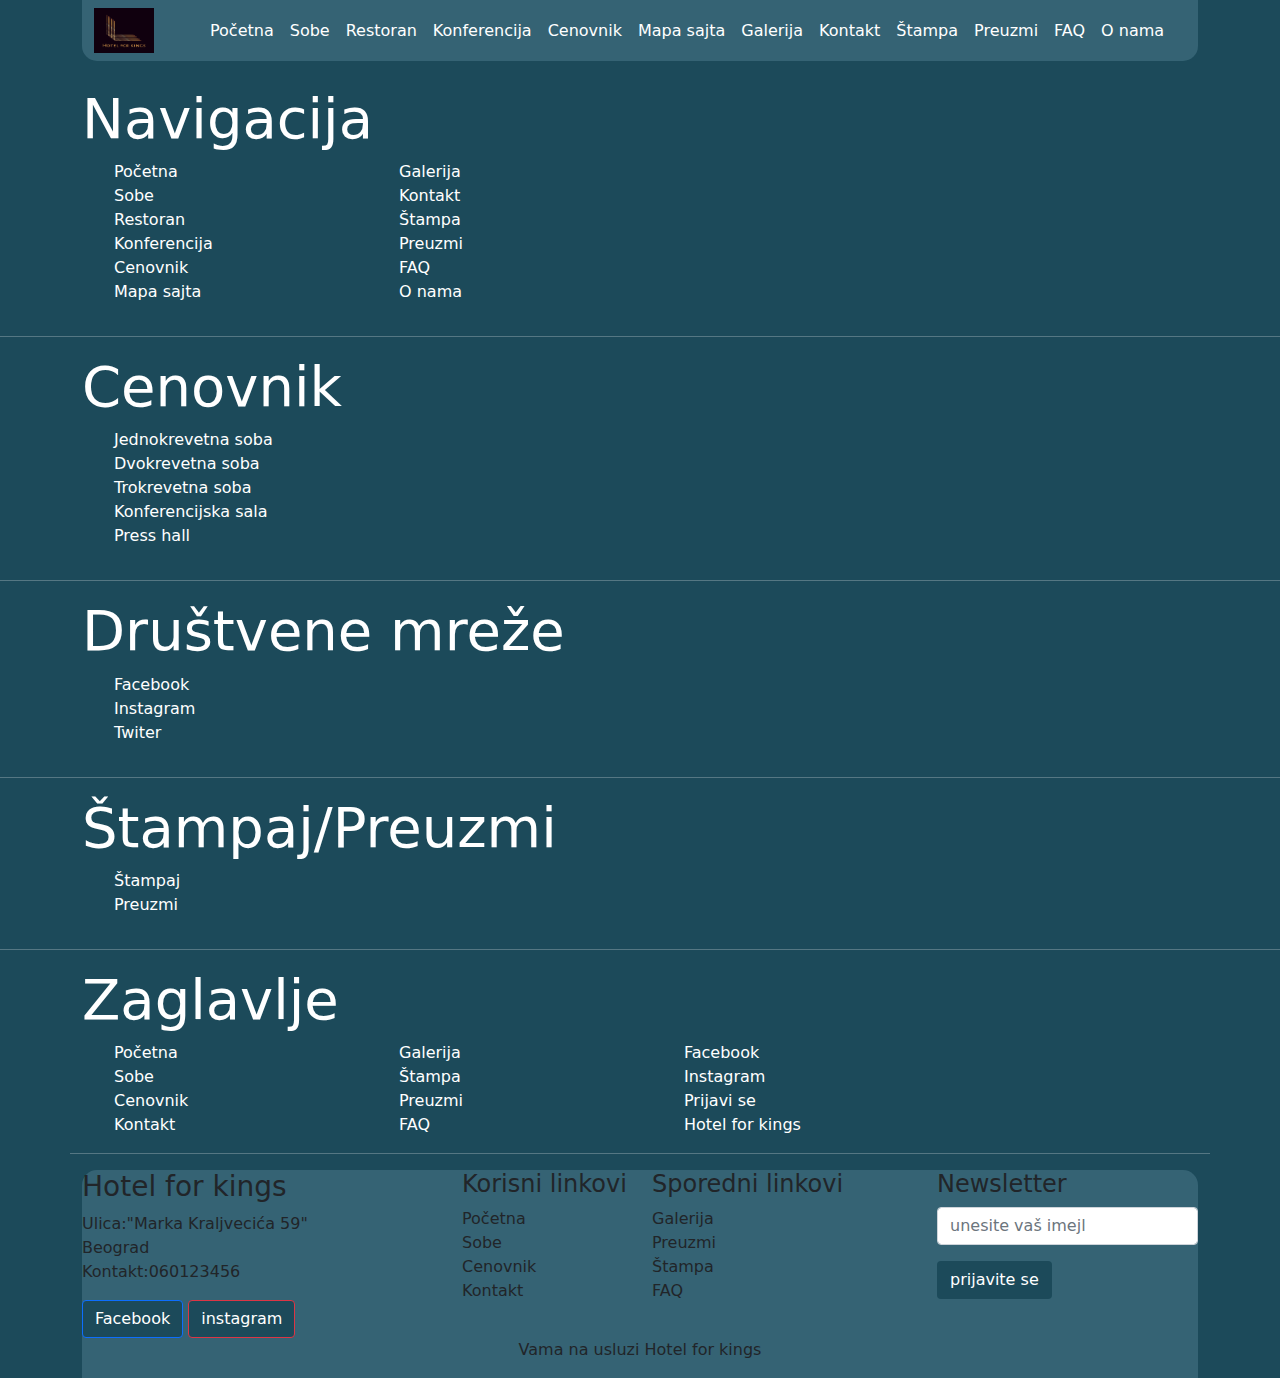
<file: mapa.html>
<!doctype html>
<html lang="en">
  <head>
    <!-- Required meta tags -->
    <meta charset="utf-8">
    <meta name="viewport" content="width=device-width, initial-scale=1">

    <!-- Bootstrap CSS -->
    <link href="css/bootstrap.min.css" rel="stylesheet" > 
    <link rel="stylesheet" href="css/obrada.css"> 

    <meta name="keywords" content="mapa hotel for kings,linkovi"> 
    <meta name="descripton" content="Lista svih linkova hotela For kings su vam na raspolaganju.">
    <meta name="author"  content="nikolanikodijevic1111@gmail.com">


    <title>Mapa</title>
  </head>
  <body>  
    
    <div class="container sticky-top " >
        <nav class="navbar navbar-expand-lg navbar-light   ">
            <div class="container-fluid">
              <img  class="logo " src="slikee/Hotel for kingsss.png" alt="logo-slika">
              <button class="navbar-toggler" type="button" data-bs-toggle="collapse" data-bs-target="#navbarSupportedContent" aria-controls="navbarSupportedContent" aria-expanded="false" aria-label="Toggle navigation">
                <span class="navbar-toggler-icon"></span>
              </button>
              <div class="collapse navbar-collapse" id="navbarSupportedContent">
                <ul class="navbar-nav me-auto mb-2 mb-lg-0 ms-5 ">
                  <li class="nav-item">
                    <a class="nav-link active text-white" aria-current="page" href="index.html">Početna</a>
                  </li>
                  <li class="nav-item">
                    <a class="nav-link text-white"  href="sobe.html">Sobe</a>
                  </li> 
                  <li class="nav-item">
                    <a class="nav-link text-white" href="restoran.html">Restoran</a>
                  </li>
                  <li class="nav-item">
                    <a class="nav-link text-white" href="konferencija.html">Konferencija</a>
                  </li>
                  <li class="nav-item">
                    <a class="nav-link text-white" href="cenovnik.html">Cenovnik</a>
                  </li>
                  <li class="nav-item">
                    <a class="nav-link text-white" href="mapa.html">Mapa sajta</a>
                  </li>
                  <li class="nav-item">
                    <a class="nav-link text-white" href="galerija.html">Galerija</a>
                  </li> 
                  <li class="nav-item">
                    <a class="nav-link text-white" href="kontakt.html">Kontakt</a>
                  </li> 
                  <li class="nav-item">
                    <a class="nav-link text-white" href="stampa.html">Štampa</a>
                  </li>
                  <li class="nav-item">
                    <a class="nav-link text-white" href="download.html">Preuzmi</a>
                  </li> 
                  <li class="nav-item">
                    <a class="nav-link text-white" href="faq.html">FAQ</a>
                  </li> 
                  <li class="nav-item">
                    <a class="nav-link text-white" href="onama.html">O nama</a>
                  </li>   
                 
                 
    
                  
              </div>
            </div>
          </nav>  
        </div>
        <!--kraj navigacije--> 
        <br>

            <div class="container">
        <div class="col-3 col-md-3 col-xs-3 col-sm-3">
            <h2 class="display-4 text-white">Navigacija</h2>
        
        </div> 
    </div> 
        
        <div class="container mapa"> 
            <div class="row">  
                
                <div class="col-3 col-md-3 col-xs-3 col-sm-3"> 
                    
                    <ul>

                        <li><a href="index.html">Početna</a></li> 
                        <li><a href="sobe.html">Sobe</a></li> 
                        <li><a href="restoran.html">Restoran</a></li> 
                        <li><a href="konferencija.html">Konferencija</a></li> 
                        <li><a href="cenovnik.html">Cenovnik</a></li> 
                        <li><a href="mapa.html">Mapa sajta</a></li> 
                    </ul>

                </div> 

                <div class="col-3 col-md-3 col-xs-3 col-sm-3">  


                    <ul>

                        <li><a href="index.html">Galerija</a></li> 
                        <li><a href="sobe.html">Kontakt</a></li> 
                        <li><a href="restoran.html">Štampa</a></li> 
                        <li><a href="konferencija.html">Preuzmi</a></li> 
                        <li><a href="cenovnik.html">FAQ</a></li> 
                        <li><a href="mapa.html">O nama</a></li> 
                    </ul>

                </div> 


            </div>
        </div>  <hr>  


        <div class="container">
          <div class="col-6 col-md-6 col-xs-6 col-sm-6">
              <h2 class="display-4 text-white">Cenovnik</h2>
          
          </div> 
      </div> 
          
          <div class="container mapa"> 
              <div class="row">  
                  
                  <div class="col-3 col-md-3 col-xs-3 col-sm-3"> 
                      
                      <ul>
  
                          <li><a href="sobe.html">Jednokrevetna soba</a></li> 
                          <li><a href="sobe.html">Dvokrevetna soba</a></li> 
                          <li><a href="sobe.html">Trokrevetna soba</a></li>  
                          <li><a href="sobe.html">Konferencijska sala</a></li>  
                          <li><a href="sobe.html">Press hall</a></li> 
                      </ul>
  
                  </div>
  
              </div>
          </div>  <hr>

        <div class="container">
            <div class="col-6 col-md-6 col-xs-6 col-sm-6">
                <h2 class="display-4 text-white">Društvene mreže</h2>
            
            </div> 
        </div> 
            
            <div class="container mapa"> 
                <div class="row">  
                    
                    <div class="col-3 col-md-3 col-xs-3 col-sm-3"> 
                        
                        <ul>
    
                            <li><a href="https://www.facebook.com/">Facebook</a></li> 
                            <li><a href="https://www.instagram.com/">Instagram</a></li> 
                            <li><a href="https://twitter.com/?lang=en">Twiter</a></li> 
                            
                        </ul>
    
                    </div>
    
                </div>
            </div>  <hr>
        
            <div class="container">
                <div class="col-6 col-md-6 col-xs-6 col-sm-6">
                    <h2 class="display-4 text-white">Štampaj/Preuzmi</h2>
                
                </div> 
            </div> 
                
                <div class="container mapa"> 
                    <div class="row">  
                        
                        <div class="col-3 col-md-3 col-xs-3 col-sm-3"> 
                            
                            <ul>
        
                                <li><a href="onamastampa.html" target="_blank">Štampaj</a></li> 
                                <li><a href="brosuraa.pdf" target="_blank">Preuzmi</a></li> 
                                
                            </ul>
        
                        </div>
        
                    </div>
                </div>  <hr>
            

               
               
                    
                    <div class="container mapa"> 
                        <div class="row">  
                 
        

                        <div class="container">
                          <div class="col-3 col-md-3 col-xs-3 col-sm-3">
                              <h2 class="display-4 text-white">Zaglavlje</h2>
                          
                          </div> 
                      </div> 
                          
                          <div class="container mapa"> 
                              <div class="row">  
                                  
                                  <div class="col-3 col-md-3 col-xs-3 col-sm-3"> 
                                      
                                      <ul>
                  
                                        <li><a href="index.html">Početna</a></li> 
                                        <li><a href="sobe.html">Sobe</a></li>  
                                        <li><a href="cenovnik.html">Cenovnik</a></li> 
                                        <li><a href="kontakt.html">Kontakt</a></li>  
                                          
                                      </ul>
                  
                                  </div> 
                  
                                  <div class="col-3 col-md-3 col-xs-3 col-sm-3">  
                  
                  
                                      <ul>
                  
                                          
                              <li><a href="galerija.html">Galerija</a></li> 
                              <li><a href="stampa.html">Štampa</a></li>  
                              <li><a href="download.html">Preuzmi</a></li> 
                              <li><a href="faq.html">FAQ</a></li>   
                                      </ul>
                  
                                  </div>   
                                  <div class="col-3 col-md-3 col-xs-3 col-sm-3">  
                  
                  
                                    <ul>
                
                                        
                                      <li><a href="https://www.facebook.com/">Facebook</a></li> 
                                      <li><a href="https://www.instagram.com/">Instagram</a></li>  
                                      <li><a href="index.html">Prijavi se</a></li> 
                                      <li><a href="index.html">Hotel for kings</a></li> 
                                    </ul>
                
                                </div> 
                  
                  
                              </div>
                          </div>  <hr>












           
                      <!--footer-->
          
        <div class="container" >
            <footer>
              
                <div class="row">
                  <div class="col-xl-3 col-lg-4 col-md-6">
                    <div>
                      <h3>Hotel for kings</h3>
                      <p class="mb-30 footer-desc">Ulica:"Marka Kraljvecića 59" Beograd <br> Kontakt:060123456 </p> 
                  
                      
                        
                      <button class="btn btn-primary" type="button">
                          <span> <i class="fa-brands fa-facebook"></i></span> <span>Facebook</span>
                        </button>
                        <button class="btn btn-danger" type="button">
                          <span> <i class="fa-brands fa-instagram"></i> </span> <span>instagram</span>
                        </button> 
                        
                        
  
  
  
                    </div>
                  </div>
                  <div class="col-xl-2 offset-xl-1 col-lg-2 col-md-6">
                    <div class="">
                      <h4>Korisni linkovi</h4>
                      <ul class="list-unstyled">
                        <li>
                          <a href="index.html" class=" text-dark ">Početna</a>
                        </li>
                        <li>
                          <a href="sobe.html" class=" text-dark">Sobe</a>
                        </li>
                        <li>
                          <a href="cenovnik.html" class=" text-dark">Cenovnik</a>
                        </li>
                        <li>
                          <a href="kontakt.html" class=" text-dark">Kontakt</a>
                        </li>
                      </ul>
                    </div>
                  </div>
                  <div class="col-xl-3 col-lg-3 col-md-6">
                    <div>
                      <h4>Sporedni linkovi</h4>
                      <ul class="list-unstyled">
                        <li>
                          <a href="galerija.html" class=" text-dark ">Galerija</a>
                        </li>
                        <li>
                          <a href="download.html" class=" text-dark">Preuzmi</a>
                        </li>
                        <li>
                          <a href="stampa.html" class=" text-dark">Štampa</a>
                        </li>
                        <li>
                          <a href="faq.html" class=" text-dark">FAQ</a>
                        </li>
                      </ul>
                    </div>
                  </div>
                  <div class="col-xl-3 col-lg-3 col-md-6">
                    <div>
                      <h4>Newsletter</h4>
                      <div>
                        
                        <input type="text" class="form-control" Placeholder="unesite vaš imejl">
                        <button class="btn text-white mt-3">prijavite se </button>
                      </div>
                    </div>
                  </div>
                </div>
                <div class="d-flex justify-content-center">
                  <div class="copyright">
                    <p class="text-dark">Vama na usluzi  <a href="#" target="_blank" class="text-dark">Hotel for kings</a></p>
                  </div>
                
              </div>
            </footer>
            </div>

          

    
    <!-- Optional JavaScript; choose one of the two! -->

    <!-- Option 1: Bootstrap Bundle with Popper -->
    <script src="js/bootstrap.bundle.min.js"></script>

    <!-- Option 2: Separate Popper and Bootstrap JS -->
    <!--
    <script src="https://cdn.jsdelivr.net/npm/@popperjs/core@2.10.2/dist/umd/popper.min.js" integrity="sha384-7+zCNj/IqJ95wo16oMtfsKbZ9ccEh31eOz1HGyDuCQ6wgnyJNSYdrPa03rtR1zdB" crossorigin="anonymous"></script>
    <script src="https://cdn.jsdelivr.net/npm/bootstrap@5.1.3/dist/js/bootstrap.min.js" integrity="sha384-QJHtvGhmr9XOIpI6YVutG+2QOK9T+ZnN4kzFN1RtK3zEFEIsxhlmWl5/YESvpZ13" crossorigin="anonymous"></script>
    -->
  </body>
</html>
</file>
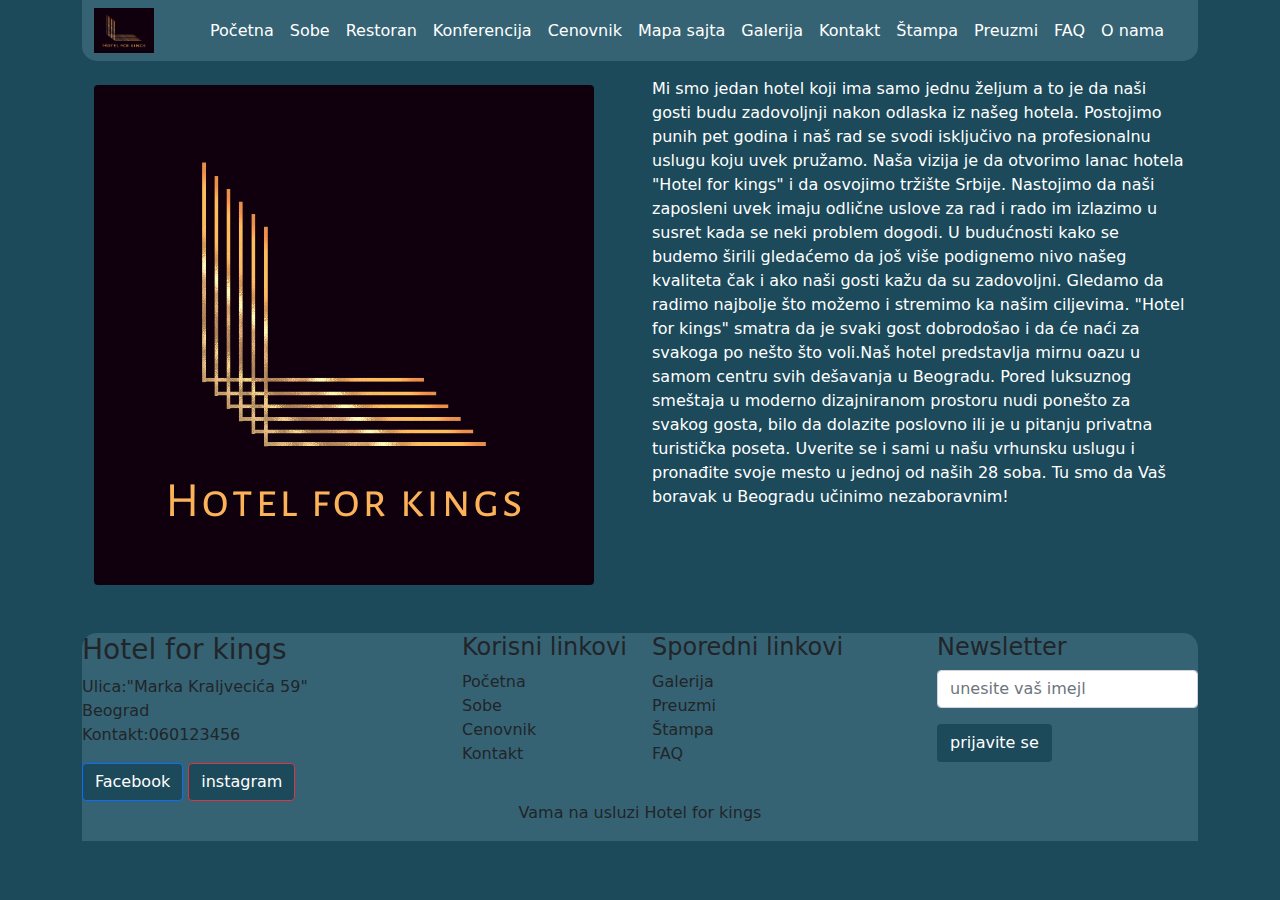
<file: onama.html>
<!doctype html>
<html lang="en">
  <head>
    <!-- Required meta tags -->
    <meta charset="utf-8">
    <meta name="viewport" content="width=device-width, initial-scale=1">

    <!-- Bootstrap CSS -->
    <link href="css/bootstrap.min.css" rel="stylesheet" > 
    <link rel="stylesheet" href="css/obrada.css"> 

    <meta name="keywords" content="o nama hotel for kings, o hotelu for kings"> 
    <meta name="descripton" content="hotel for kings, hoteli, jefini hoteli, hotel u beogradu"> 
    <meta name="descripton" content="Mi smo jedan hotel koji ima samo jednu željum a to je da naši gosti 
    budu zadovoljnji nakon odlaska iz našeg hotela. Postojimo punih pet godina i naš rad se svodi 
    isključivo na profesionalnu uslugu koju uvek pružamo.">
    <meta name="author"  content="nikolanikodijevic1111@gmail.com">


    <title>O nama</title>
  </head>
  <body>  
    
    <div class="container sticky-top " >
        <nav class="navbar navbar-expand-lg navbar-light   ">
            <div class="container-fluid">
              <img  class="logo " src="slikee/Hotel for kingsss.png" alt="logo-slika">
              <button class="navbar-toggler" type="button" data-bs-toggle="collapse" data-bs-target="#navbarSupportedContent" aria-controls="navbarSupportedContent" aria-expanded="false" aria-label="Toggle navigation">
                <span class="navbar-toggler-icon"></span>
              </button>
              <div class="collapse navbar-collapse" id="navbarSupportedContent">
                <ul class="navbar-nav me-auto mb-2 mb-lg-0 ms-5 ">
                  <li class="nav-item">
                    <a class="nav-link active text-white" aria-current="page" href="index.html">Početna</a>
                  </li>
                  <li class="nav-item">
                    <a class="nav-link text-white"  href="sobe.html">Sobe</a>
                  </li> 
                  <li class="nav-item">
                    <a class="nav-link text-white" href="restoran.html">Restoran</a>
                  </li>
                  <li class="nav-item">
                    <a class="nav-link text-white" href="konferencija.html">Konferencija</a>
                  </li>
                  <li class="nav-item">
                    <a class="nav-link text-white" href="cenovnik.html">Cenovnik</a>
                  </li>
                  <li class="nav-item">
                    <a class="nav-link text-white" href="mapa.html">Mapa sajta</a>
                  </li>
                  <li class="nav-item">
                    <a class="nav-link text-white" href="galerija.html">Galerija</a>
                  </li> 
                  <li class="nav-item">
                    <a class="nav-link text-white" href="kontakt.html">Kontakt</a>
                  </li> 
                  <li class="nav-item">
                    <a class="nav-link text-white" href="stampa.html">Štampa</a>
                  </li>
                  <li class="nav-item">
                    <a class="nav-link text-white" href="download.html">Preuzmi</a>
                  </li> 
                  <li class="nav-item">
                    <a class="nav-link text-white" href="faq.html">FAQ</a>
                  </li> 
                  <li class="nav-item">
                    <a class="nav-link text-white" href="onama.html">O nama</a>
                  </li>   
                  
                 
    
                  
              </div>
            </div>
          </nav>  
        </div>
        <!--kraj navigacije--> 

        
        <div class="container">  
            <div class="container"  >  

            <div class="row"> 
                <div class="col-md-6">
                    <figure  class="figure"> <br>
                        <img src="slikee/Hotel for kingsss.png" class="figure-img img-fluid rounded" alt="logo">
                        
                      </figure>  
                      </div>  
                     
                    <div class="col-md-6">  
                      <h3 class="display-1 text-white"  > </h3> 
                      <p style="position: relative; top: 8px;" class="text-white" > Mi smo jedan hotel koji ima samo jednu željum a to je da naši gosti 
                        budu zadovoljnji nakon odlaska iz našeg hotela. Postojimo punih pet godina i naš rad se svodi 
                        isključivo na profesionalnu uslugu koju uvek pružamo. Naša vizija je da otvorimo lanac hotela 
                        "Hotel for kings" i da osvojimo tržište Srbije. Nastojimo da naši zaposleni uvek imaju odlične 
                        uslove za rad i rado im izlazimo u susret kada se neki problem dogodi. U budućnosti kako se 
                        budemo širili gledaćemo da još više podignemo nivo našeg kvaliteta čak i ako naši gosti kažu 
                        da su zadovoljni. Gledamo da radimo najbolje što možemo i stremimo ka našim ciljevima. "Hotel for 
                        kings" smatra da je svaki gost dobrodošao i da će naći za svakoga po nešto što voli.Naš hotel predstavlja mirnu oazu u samom centru svih 
                        dešavanja u Beogradu. Pored luksuznog smeštaja u moderno dizajniranom prostoru nudi ponešto za svakog gosta, bilo da dolazite poslovno ili 
                        je u pitanju privatna turistička poseta. Uverite se i sami u našu vrhunsku uslugu i pronađite svoje mesto u jednoj od naših 28 soba. Tu smo 
                        da Vaš boravak u Beogradu učinimo nezaboravnim!
                      </p> 
                  
  
                    </div> 
                  </div>
              </div> 
          </div>
                   
          
  
                 <br>
        


           

          
          <div class="container" >
            <footer>
              
                <div class="row">
                  <div class="col-xl-3 col-lg-4 col-md-6">
                    <div>
                      <h3>Hotel for kings</h3>
                      <p class="mb-30 footer-desc">Ulica:"Marka Kraljvecića 59" Beograd <br> Kontakt:060123456 </p> 
                  
                      
                        
                      <button class="btn btn-primary" type="button">
                          <span> <i class="fa-brands fa-facebook"></i></span> <span>Facebook</span>
                        </button>
                        <button class="btn btn-danger" type="button">
                          <span> <i class="fa-brands fa-instagram"></i> </span> <span>instagram</span>
                        </button> 
                        
                        
  
  
  
                    </div>
                  </div>
                  <div class="col-xl-2 offset-xl-1 col-lg-2 col-md-6">
                    <div class="">
                      <h4>Korisni linkovi</h4>
                      <ul class="list-unstyled">
                        <li>
                          <a href="index.html" class=" text-dark ">Početna</a>
                        </li>
                        <li>
                          <a href="sobe.html" class=" text-dark">Sobe</a>
                        </li>
                        <li>
                          <a href="cenovnik.html" class=" text-dark">Cenovnik</a>
                        </li>
                        <li>
                          <a href="kontakt.html" class=" text-dark">Kontakt</a>
                        </li>
                      </ul>
                    </div>
                  </div>
                  <div class="col-xl-3 col-lg-3 col-md-6">
                    <div>
                      <h4>Sporedni linkovi</h4>
                      <ul class="list-unstyled">
                        <li>
                          <a href="galerija.html" class=" text-dark ">Galerija</a>
                        </li>
                        <li>
                          <a href="download.html" class=" text-dark">Preuzmi</a>
                        </li>
                        <li>
                          <a href="stampa.html" class=" text-dark">Štampa</a>
                        </li>
                        <li>
                          <a href="faq.html" class=" text-dark">FAQ</a>
                        </li>
                      </ul>
                    </div>
                  </div>
                  <div class="col-xl-3 col-lg-3 col-md-6">
                    <div>
                      <h4>Newsletter</h4>
                      <div>
                        
                        <input type="text" class="form-control" Placeholder="unesite vaš imejl">
                        <button class="btn text-white mt-3">prijavite se </button>
                      </div>
                    </div>
                  </div>
                </div>
                <div class="d-flex justify-content-center">
                  <div class="copyright">
                    <p class="text-dark">Vama na usluzi  <a href="#" target="_blank" class="text-dark">Hotel for kings</a></p>
                  </div>
                
              </div>
            </footer>
            </div>


          

    
    <!-- Optional JavaScript; choose one of the two! -->

    <!-- Option 1: Bootstrap Bundle with Popper -->
    <script src="js/bootstrap.bundle.min.js"></script>

    <!-- Option 2: Separate Popper and Bootstrap JS -->
    <!--
    <script src="https://cdn.jsdelivr.net/npm/@popperjs/core@2.10.2/dist/umd/popper.min.js" integrity="sha384-7+zCNj/IqJ95wo16oMtfsKbZ9ccEh31eOz1HGyDuCQ6wgnyJNSYdrPa03rtR1zdB" crossorigin="anonymous"></script>
    <script src="https://cdn.jsdelivr.net/npm/bootstrap@5.1.3/dist/js/bootstrap.min.js" integrity="sha384-QJHtvGhmr9XOIpI6YVutG+2QOK9T+ZnN4kzFN1RtK3zEFEIsxhlmWl5/YESvpZ13" crossorigin="anonymous"></script>
    -->
  </body>
</html>
</file>
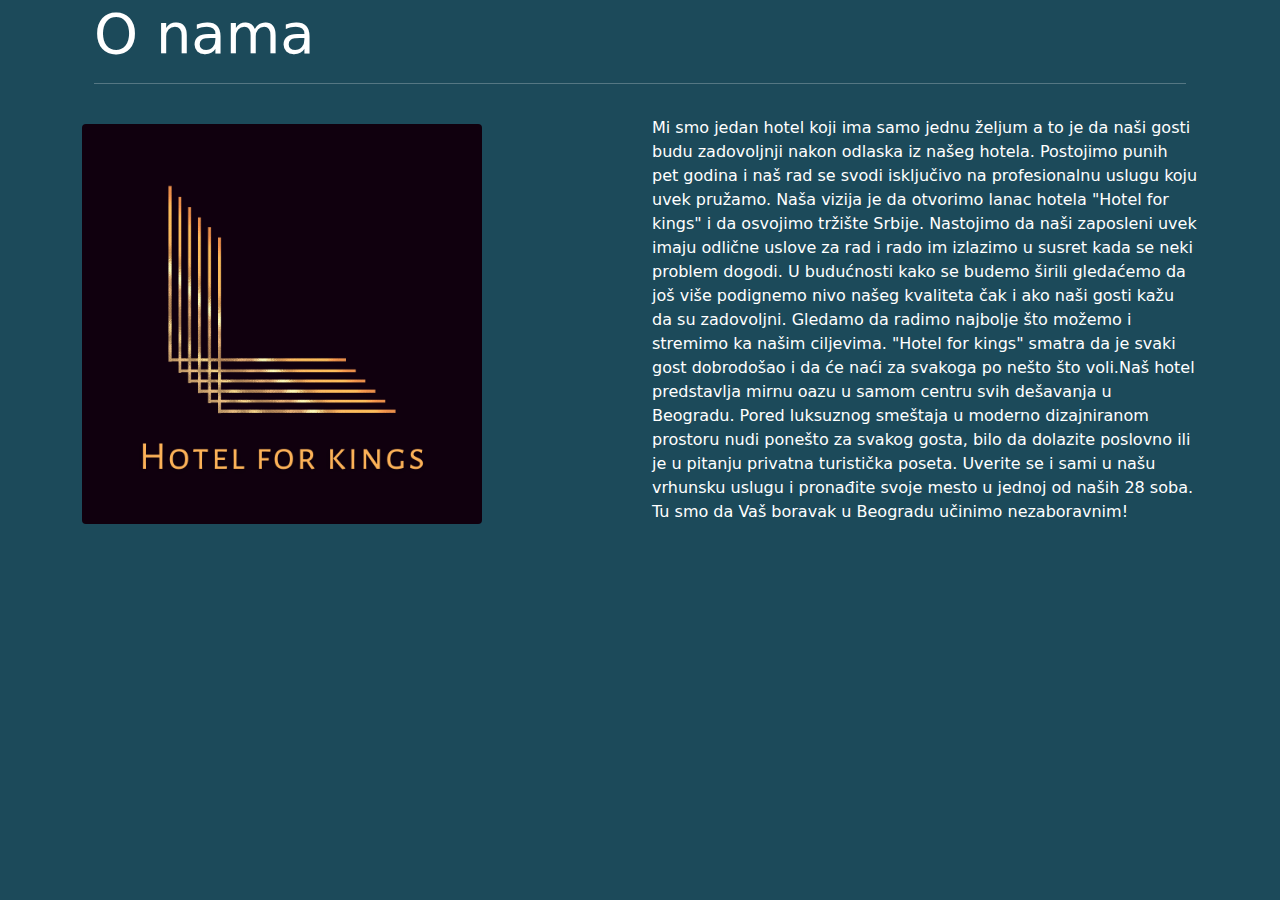
<file: onamastampa.html>
<!doctype html>
<html lang="en">
  <head>
    <!-- Required meta tags -->
    <meta charset="utf-8">
    <meta name="viewport" content="width=device-width, initial-scale=1">

    <!-- Bootstrap CSS -->
    <link href="css/bootstrap.min.css" rel="stylesheet" > 
    <link rel="stylesheet" href="css/obrada.css"> 

    <meta name="keywords" content="o nama hotel for kings, o hotelu for kings"> 
    <meta name="descripton" content="hotel for kings, hoteli, jefini hoteli, hotel u beogradu"> 
    <meta name="descripton" content="Mi smo jedan hotel koji ima samo jednu željum a to je da naši gosti 
    budu zadovoljnji nakon odlaska iz našeg hotela. Postojimo punih pet godina i naš rad se svodi 
    isključivo na profesionalnu uslugu koju uvek pružamo.">
    <meta name="author"  content="nikolanikodijevic1111@gmail.com">


    <title>O nama</title>
  </head>
  <body>  
   
        <!--kraj navigacije--> 

        
        <div class="container">  
            <div class="container"  >  <h2 class="display-4 text-white"> O nama</h2> <hr></div>

            <div class="row"> 
                <div class="col-md-6">
                    <figure  class="figure"> <br>
                        <img style="height: 400px;" src="slikee/Hotel for kingsss.png" class="figure-img img-fluid rounded" alt="logo">
                        
                      </figure>  
                      </div>  
                     
                    <div class="col-md-6">  
                      <h3 class="display-1 text-white"  > </h3> 
                      <p style="position: relative; top: 8px;" class="text-white" > Mi smo jedan hotel koji ima samo jednu željum a to je da naši gosti 
                        budu zadovoljnji nakon odlaska iz našeg hotela. Postojimo punih pet godina i naš rad se svodi 
                        isključivo na profesionalnu uslugu koju uvek pružamo. Naša vizija je da otvorimo lanac hotela 
                        "Hotel for kings" i da osvojimo tržište Srbije. Nastojimo da naši zaposleni uvek imaju odlične 
                        uslove za rad i rado im izlazimo u susret kada se neki problem dogodi. U budućnosti kako se 
                        budemo širili gledaćemo da još više podignemo nivo našeg kvaliteta čak i ako naši gosti kažu 
                        da su zadovoljni. Gledamo da radimo najbolje što možemo i stremimo ka našim ciljevima. "Hotel for 
                        kings" smatra da je svaki gost dobrodošao i da će naći za svakoga po nešto što voli.Naš hotel predstavlja mirnu oazu u samom centru svih 
                        dešavanja u Beogradu. Pored luksuznog smeštaja u moderno dizajniranom prostoru nudi ponešto za svakog gosta, bilo da dolazite poslovno ili 
                        je u pitanju privatna turistička poseta. Uverite se i sami u našu vrhunsku uslugu i pronađite svoje mesto u jednoj od naših 28 soba. Tu smo 
                        da Vaš boravak u Beogradu učinimo nezaboravnim!
                      </p> 
                  
  
                    </div> 
                  </div>
              </div> 
          </div>
                   
          
  
                 <br>
        


           

          
          

    
    <!-- Optional JavaScript; choose one of the two! -->

    <!-- Option 1: Bootstrap Bundle with Popper -->
    <script src="js/bootstrap.bundle.min.js"></script>

    <!-- Option 2: Separate Popper and Bootstrap JS -->
    <!--
    <script src="https://cdn.jsdelivr.net/npm/@popperjs/core@2.10.2/dist/umd/popper.min.js" integrity="sha384-7+zCNj/IqJ95wo16oMtfsKbZ9ccEh31eOz1HGyDuCQ6wgnyJNSYdrPa03rtR1zdB" crossorigin="anonymous"></script>
    <script src="https://cdn.jsdelivr.net/npm/bootstrap@5.1.3/dist/js/bootstrap.min.js" integrity="sha384-QJHtvGhmr9XOIpI6YVutG+2QOK9T+ZnN4kzFN1RtK3zEFEIsxhlmWl5/YESvpZ13" crossorigin="anonymous"></script>
    -->
  </body>
</html>
</file>
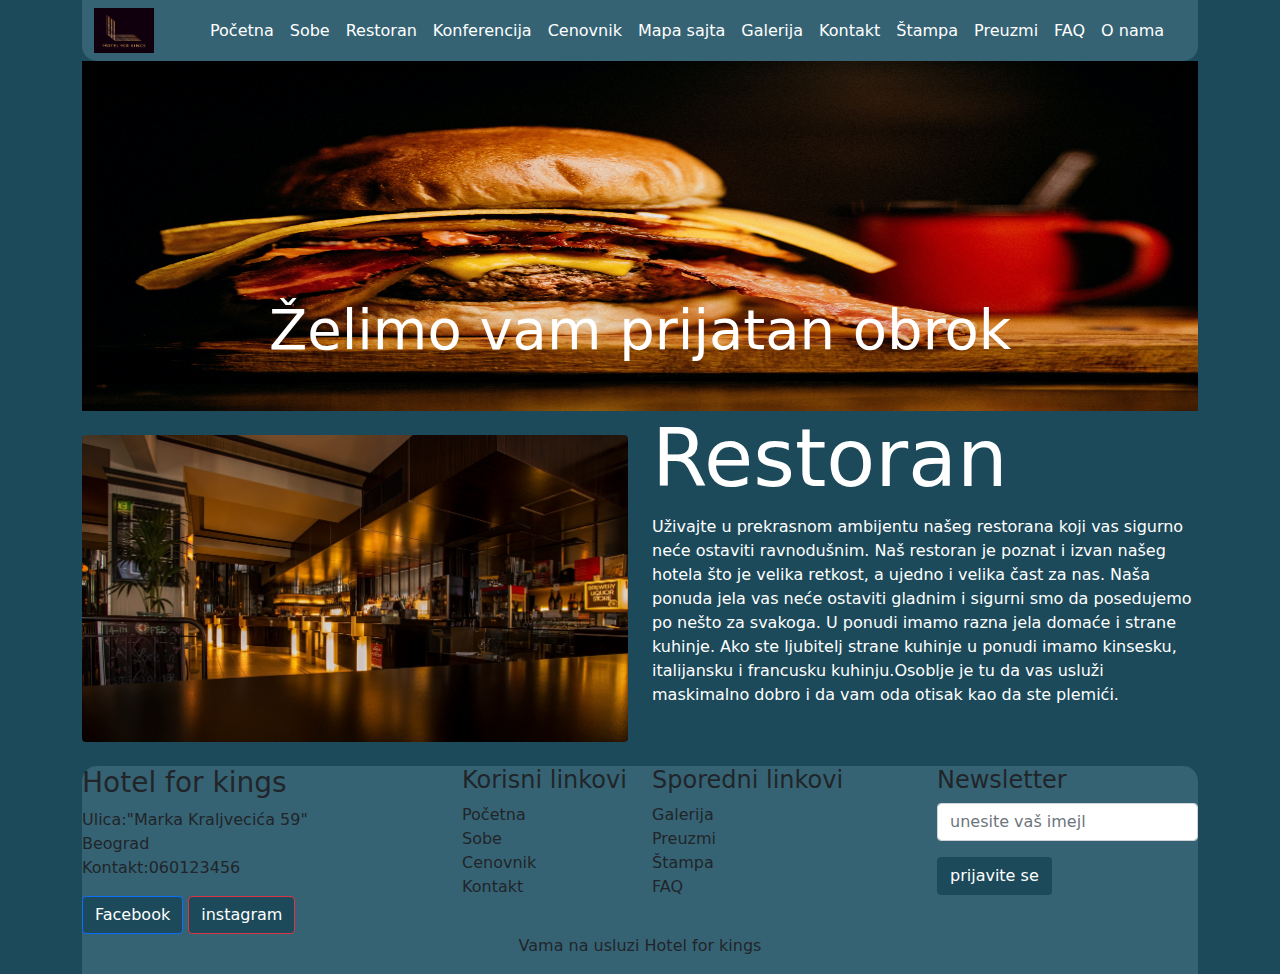
<file: restoran.html>
<!doctype html>
<html lang="en">
  <head>
    <!-- Required meta tags -->
    <meta charset="utf-8">
    <meta name="viewport" content="width=device-width, initial-scale=1">

    <!-- Bootstrap CSS -->
    <link href="css/bootstrap.min.css" rel="stylesheet" > 
    <link rel="stylesheet" href="css/obrada.css"> 

    <meta name="keywords" content="restoran for king, restorani u brogradu, beogradski restorani"> 
    <meta name="descripton" content="Uživajte u prekrasnom ambijentu našeg restorana koji vas sigurno neće ostaviti 
    ravnodušnim. Naš restoran je poznat i izvan našeg hotela što je velika retkost, a ujedno i velika 
čast za nas.">
    <meta name="author"  content="nikolanikodijevic1111@gmail.com">


    <title>Restoran</title>
  </head>
  <body>  
    
    <div class="container sticky-top " >
        <nav class="navbar navbar-expand-lg navbar-light   ">
            <div class="container-fluid">
              <img  class="logo " src="slikee/Hotel for kingsss.png" alt="logo-slika">
              <button class="navbar-toggler" type="button" data-bs-toggle="collapse" data-bs-target="#navbarSupportedContent" aria-controls="navbarSupportedContent" aria-expanded="false" aria-label="Toggle navigation">
                <span class="navbar-toggler-icon"></span>
              </button>
              <div class="collapse navbar-collapse" id="navbarSupportedContent">
                <ul class="navbar-nav me-auto mb-2 mb-lg-0 ms-5 ">
                  <li class="nav-item">
                    <a class="nav-link active text-white" aria-current="page" href="index.html">Početna</a>
                  </li>
                  <li class="nav-item">
                    <a class="nav-link text-white"  href="sobe.html">Sobe</a>
                  </li> 
                  <li class="nav-item">
                    <a class="nav-link text-white" href="restoran.html">Restoran</a>
                  </li>
                  <li class="nav-item">
                    <a class="nav-link text-white" href="konferencija.html">Konferencija</a>
                  </li>
                  <li class="nav-item">
                    <a class="nav-link text-white" href="cenovnik.html">Cenovnik</a>
                  </li>
                  <li class="nav-item">
                    <a class="nav-link text-white" href="mapa.html">Mapa sajta</a>
                  </li>
                  <li class="nav-item">
                    <a class="nav-link text-white" href="galerija.html">Galerija</a>
                  </li> 
                  <li class="nav-item">
                    <a class="nav-link text-white" href="kontakt.html">Kontakt</a>
                  </li> 
                  <li class="nav-item">
                    <a class="nav-link text-white" href="stampa.html">Štampa</a>
                  </li>
                  <li class="nav-item">
                    <a class="nav-link text-white" href="download.html">Preuzmi</a>
                  </li> 
                  <li class="nav-item">
                    <a class="nav-link text-white" href="faq.html">FAQ</a>
                  </li> 
                  <li class="nav-item">
                    <a class="nav-link text-white" href="onama.html">O nama</a>
                  </li>   
                 
    
                  
              </div>
            </div>
          </nav>  
        </div>
        <!--kraj navigacije--> 
       <div class="container">
        <div id="carouselExampleSlidesOnly" class="carousel slide" data-bs-ride="carousel">
            <div class="carousel-inner">
              <div class="carousel-item active">
                <img id="slajd-restoran" src="slikee/burger.jpg" class="d-block w-100" alt="slika hotela"> 
                <div class="carousel-caption d-none d-md-block">
                    <h2 class="display-4">  <strong>Želimo vam prijatan obrok</strong>   </h2>
                    
                  </div>
              </div> 
            </div>
              
            </div>
          </div>    
          
          <!--kraj slike-->
          
          <div class="container">
          <div class="row"> 
          
            <div class="col-md-6">
                <figure  class="figure"> <br>
                    <img src="slikee/restoran.jpg" class="figure-img img-fluid rounded" alt="restoran">
                    
                  </figure>  
                  </div>  
                  
                  
                  <div class="col-md-6">  
                    <h3 class="display-1 text-white"  > Restoran</h3> 
                    <p class="text-white" > Uživajte u prekrasnom ambijentu našeg restorana koji vas sigurno neće ostaviti 
                        ravnodušnim. Naš restoran je poznat i izvan našeg hotela što je velika retkost, a ujedno i velika 
                 čast za nas. Naša ponuda jela vas neće ostaviti gladnim i sigurni smo da posedujemo po nešto za svakoga. 
                U ponudi imamo razna jela domaće i strane kuhinje. Ako ste ljubitelj strane kuhinje u ponudi imamo
                kinsesku, italijansku i francusku kuhinju.Osoblje je tu da vas usluži maskimalno dobro i da vam oda otisak
                kao da ste plemići.</p>

                  </div> 
                </div>
            </div> 
        </div>
                 
        


           

          
        <div class="container" >
          <footer>
            
              <div class="row">
                <div class="col-xl-3 col-lg-4 col-md-6">
                  <div>
                    <h3>Hotel for kings</h3>
                    <p class="mb-30 footer-desc">Ulica:"Marka Kraljvecića 59" Beograd <br> Kontakt:060123456 </p> 
                
                    
                      
                    <button class="btn btn-primary" type="button">
                        <span> <i class="fa-brands fa-facebook"></i></span> <span>Facebook</span>
                      </button>
                      <button class="btn btn-danger" type="button">
                        <span> <i class="fa-brands fa-instagram"></i> </span> <span>instagram</span>
                      </button> 
                      
                      



                  </div>
                </div>
                <div class="col-xl-2 offset-xl-1 col-lg-2 col-md-6">
                  <div class="">
                    <h4>Korisni linkovi</h4>
                    <ul class="list-unstyled">
                      <li>
                        <a href="index.html" class=" text-dark ">Početna</a>
                      </li>
                      <li>
                        <a href="sobe.html" class=" text-dark">Sobe</a>
                      </li>
                      <li>
                        <a href="cenovnik.html" class=" text-dark">Cenovnik</a>
                      </li>
                      <li>
                        <a href="kontakt.html" class=" text-dark">Kontakt</a>
                      </li>
                    </ul>
                  </div>
                </div>
                <div class="col-xl-3 col-lg-3 col-md-6">
                  <div>
                    <h4>Sporedni linkovi</h4>
                    <ul class="list-unstyled">
                      <li>
                        <a href="galerija.html" class=" text-dark ">Galerija</a>
                      </li>
                      <li>
                        <a href="download.html" class=" text-dark">Preuzmi</a>
                      </li>
                      <li>
                        <a href="stampa.html" class=" text-dark">Štampa</a>
                      </li>
                      <li>
                        <a href="faq.html" class=" text-dark">FAQ</a>
                      </li>
                    </ul>
                  </div>
                </div>
                <div class="col-xl-3 col-lg-3 col-md-6">
                  <div>
                    <h4>Newsletter</h4>
                    <div>
                      
                      <input type="text" class="form-control" Placeholder="unesite vaš imejl">
                      <button class="btn text-white mt-3">prijavite se </button>
                    </div>
                  </div>
                </div>
              </div>
              <div class="d-flex justify-content-center">
                <div class="copyright">
                  <p class="text-dark">Vama na usluzi  <a href="#" target="_blank" class="text-dark">Hotel for kings</a></p>
                </div>
              
            </div>
          </footer>
          </div>


          

    
    <!-- Optional JavaScript; choose one of the two! -->

    <!-- Option 1: Bootstrap Bundle with Popper -->
    <script src="js/bootstrap.bundle.min.js"></script>

    <!-- Option 2: Separate Popper and Bootstrap JS -->
    <!--
    <script src="https://cdn.jsdelivr.net/npm/@popperjs/core@2.10.2/dist/umd/popper.min.js" integrity="sha384-7+zCNj/IqJ95wo16oMtfsKbZ9ccEh31eOz1HGyDuCQ6wgnyJNSYdrPa03rtR1zdB" crossorigin="anonymous"></script>
    <script src="https://cdn.jsdelivr.net/npm/bootstrap@5.1.3/dist/js/bootstrap.min.js" integrity="sha384-QJHtvGhmr9XOIpI6YVutG+2QOK9T+ZnN4kzFN1RtK3zEFEIsxhlmWl5/YESvpZ13" crossorigin="anonymous"></script>
    -->
  </body>
</html>
</file>
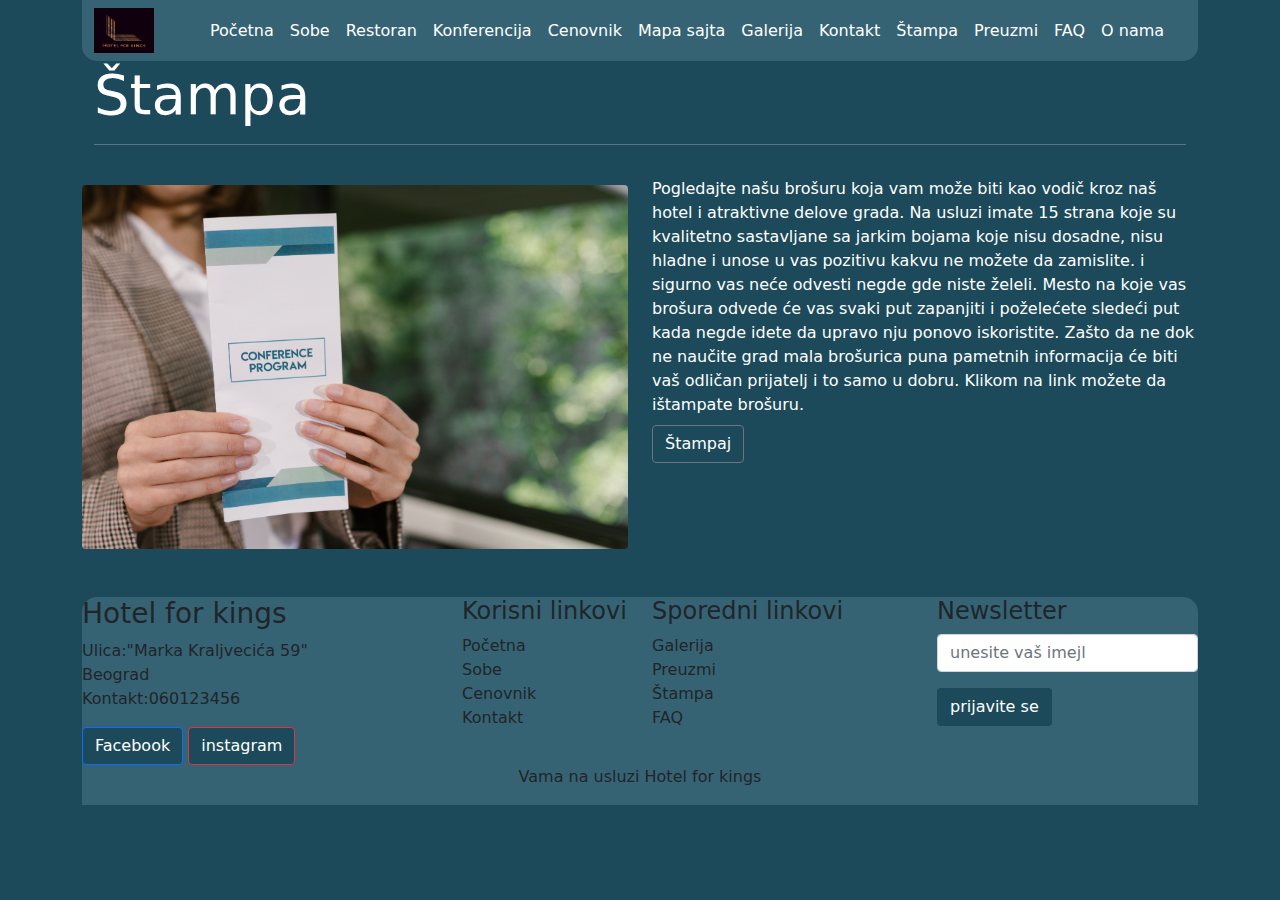
<file: stampa.html>
<!doctype html>
<html lang="en">
  <head>
    <!-- Required meta tags -->
    <meta charset="utf-8">
    <meta name="viewport" content="width=device-width, initial-scale=1">

    <!-- Bootstrap CSS -->
    <link href="css/bootstrap.min.css" rel="stylesheet" > 
    <link rel="stylesheet" href="css/obrada.css"> 

    <meta name="keywords" content="stampa brosure, stampa hotel for kings"> 
    <meta name="descripton" content="Ovde možete da ištampate našu brošuru.">
    <meta name="author"  content="nikolanikodijevic1111@gmail.com">


    <title>Štampa</title>
  </head>
  <body>  
    
    <div class="container sticky-top " >
        <nav class="navbar navbar-expand-lg navbar-light   ">
            <div class="container-fluid">
              <img  class="logo " src="slikee/Hotel for kingsss.png" alt="logo-slika">
              <button class="navbar-toggler" type="button" data-bs-toggle="collapse" data-bs-target="#navbarSupportedContent" aria-controls="navbarSupportedContent" aria-expanded="false" aria-label="Toggle navigation">
                <span class="navbar-toggler-icon"></span>
              </button>
              <div class="collapse navbar-collapse" id="navbarSupportedContent">
                <ul class="navbar-nav me-auto mb-2 mb-lg-0 ms-5 ">
                  <li class="nav-item">
                    <a class="nav-link active text-white" aria-current="page" href="index.html">Početna</a>
                  </li>
                  <li class="nav-item">
                    <a class="nav-link text-white"  href="sobe.html">Sobe</a>
                  </li> 
                  <li class="nav-item">
                    <a class="nav-link text-white" href="restoran.html">Restoran</a>
                  </li>
                  <li class="nav-item">
                    <a class="nav-link text-white" href="konferencija.html">Konferencija</a>
                  </li>
                  <li class="nav-item">
                    <a class="nav-link text-white" href="cenovnik.html">Cenovnik</a>
                  </li>
                  <li class="nav-item">
                    <a class="nav-link text-white" href="mapa.html">Mapa sajta</a>
                  </li>
                  <li class="nav-item">
                    <a class="nav-link text-white" href="galerija.html">Galerija</a>
                  </li> 
                  <li class="nav-item">
                    <a class="nav-link text-white" href="kontakt.html">Kontakt</a>
                  </li> 
                  <li class="nav-item">
                    <a class="nav-link text-white" href="stampa.html">Štampa</a>
                  </li>
                  <li class="nav-item">
                    <a class="nav-link text-white" href="download.html">Preuzmi</a>
                  </li> 
                  <li class="nav-item">
                    <a class="nav-link text-white" href="faq.html">FAQ</a>
                  </li> 
                  <li class="nav-item">
                    <a class="nav-link text-white" href="onama.html">O nama</a>
                  </li>   
                  
                 
    
                  
              </div>
            </div>
          </nav>  
        </div>
        <!--kraj navigacije--> 
        <div class="container">  
            <div class="container"  >  <h2 class="display-4 text-white"> Štampa</h2> <hr></div>

            <div class="row"> 
                <div class="col-md-6">
                    <figure  class="figure"> <br>
                        <img src="slikee/brosura.jpg" class="figure-img img-fluid rounded" alt="logo">
                        
                      </figure>  
                      </div>  
                     
                    <div class="col-md-6">  
                      <h3 class="display-1 text-white"  > </h3> 
                      <p style="position: relative; top: 8px;" class="text-white" >
                       Pogledajte našu brošuru koja vam može biti kao vodič kroz naš hotel 
                      i atraktivne delove grada. Na usluzi imate 15 strana koje su kvalitetno sastavljane sa 
                      jarkim bojama koje nisu dosadne, nisu hladne i unose u vas pozitivu kakvu ne možete 
                      da zamislite. 
                      i sigurno vas neće odvesti negde gde niste želeli. Mesto na koje vas brošura odvede 
                      će vas svaki put zapanjiti i poželećete sledeći put kada negde idete da upravo nju 
                      ponovo iskoristite. Zašto da ne dok ne naučite grad mala brošurica puna pametnih 
                      informacija će biti vaš odličan prijatelj i to samo u dobru. Klikom na link možete 
                      da ištampate brošuru.</p>
                      <button type="button" class=" stampa btn btn-secondary"><a style="color: white; text-decoration: none;" href="onamastampa.html" target="_blank" >Štampaj</a></button>
  
                    </div> 
                  </div>
              </div> 
          </div> 
          <br>
                   
          
  
                 
        


           

          
          <div class="container" >
            <footer>
              
                <div class="row">
                  <div class="col-xl-3 col-lg-4 col-md-6">
                    <div>
                      <h3>Hotel for kings</h3>
                      <p class="mb-30 footer-desc">Ulica:"Marka Kraljvecića 59" Beograd <br> Kontakt:060123456 </p> 
                  
                      
                        
                      <button class="btn btn-primary" type="button">
                          <span> <i class="fa-brands fa-facebook"></i></span> <span>Facebook</span>
                        </button>
                        <button class="btn btn-danger" type="button">
                          <span> <i class="fa-brands fa-instagram"></i> </span> <span>instagram</span>
                        </button> 
                        
                        
  
  
  
                    </div>
                  </div>
                  <div class="col-xl-2 offset-xl-1 col-lg-2 col-md-6">
                    <div class="">
                      <h4>Korisni linkovi</h4>
                      <ul class="list-unstyled">
                        <li>
                          <a href="index.html" class=" text-dark ">Početna</a>
                        </li>
                        <li>
                          <a href="sobe.html" class=" text-dark">Sobe</a>
                        </li>
                        <li>
                          <a href="cenovnik.html" class=" text-dark">Cenovnik</a>
                        </li>
                        <li>
                          <a href="kontakt.html" class=" text-dark">Kontakt</a>
                        </li>
                      </ul>
                    </div>
                  </div>
                  <div class="col-xl-3 col-lg-3 col-md-6">
                    <div>
                      <h4>Sporedni linkovi</h4>
                      <ul class="list-unstyled">
                        <li>
                          <a href="galerija.html" class=" text-dark ">Galerija</a>
                        </li>
                        <li>
                          <a href="download.html" class=" text-dark">Preuzmi</a>
                        </li>
                        <li>
                          <a href="stampa.html" class=" text-dark">Štampa</a>
                        </li>
                        <li>
                          <a href="faq.html" class=" text-dark">FAQ</a>
                        </li>
                      </ul>
                    </div>
                  </div>
                  <div class="col-xl-3 col-lg-3 col-md-6">
                    <div>
                      <h4>Newsletter</h4>
                      <div>
                        
                        <input type="text" class="form-control" Placeholder="unesite vaš imejl">
                        <button class="btn text-white mt-3">prijavite se </button>
                      </div>
                    </div>
                  </div>
                </div>
                <div class="d-flex justify-content-center">
                  <div class="copyright">
                    <p class="text-dark">Vama na usluzi  <a href="#" target="_blank" class="text-dark">Hotel for kings</a></p>
                  </div>
                
              </div>
            </footer>
            </div>

          

    
    <!-- Optional JavaScript; choose one of the two! -->

    <!-- Option 1: Bootstrap Bundle with Popper -->
    <script src="js/bootstrap.bundle.min.js"></script>

    <!-- Option 2: Separate Popper and Bootstrap JS -->
    <!--
    <script src="https://cdn.jsdelivr.net/npm/@popperjs/core@2.10.2/dist/umd/popper.min.js" integrity="sha384-7+zCNj/IqJ95wo16oMtfsKbZ9ccEh31eOz1HGyDuCQ6wgnyJNSYdrPa03rtR1zdB" crossorigin="anonymous"></script>
    <script src="https://cdn.jsdelivr.net/npm/bootstrap@5.1.3/dist/js/bootstrap.min.js" integrity="sha384-QJHtvGhmr9XOIpI6YVutG+2QOK9T+ZnN4kzFN1RtK3zEFEIsxhlmWl5/YESvpZ13" crossorigin="anonymous"></script>
    -->
  </body>
</html>
</file>
<file: css/obrada.css>
body { 
    background-color: #1c4a5a;
} 
 
.logo { 
 width: 60px;
    height: 45px;

} 
nav { 

background-color: #356374;  


} 
 
.skrol { 
background-color: #356374;  

}

.dropdown-item:hover { 
    background-color: #628693;

}
.karta { 

    float: right; 
    
} 

.card { 

    background-color: #628693;
}  

#slajd {

    height: 553px;
} 
 
 .btn { 

    background-color:#1c4a5a ;
} 
.sobicak { 
    float: left;   
    clear: both; 
    
     
}  
 .well { 

    clear: both;
 } 
 .regi { 
    clear: both;
 } 
  

    
    .card-registration .select-input.form-control[readonly]:not([disabled]) {
    font-size: 1rem;
    line-height: 2.15;
    padding-left: .75em;
    padding-right: .75em;
    }
    .card-registration .select-arrow {
    top: 13px;
    } 


footer { 

    background-color: #356374	; 
    border-top-left-radius:  15px;  
    border-top-right-radius: 15px;
    
} 
 
#slajd-restoran { 


    height: 350px;
} 



.item { 

    padding-top: 20px;
}  
.faq-btn { 

    background-color: #628693;
} 

.btn-success { 

    background-color:#628693 !important;
} 
 
hr { 
    color: white;
} 

button:hover { 

    background-color: #628693 ;
}   

nav ul li a:hover { 

    background-color: #628693 ; 
    border-radius: 15px ;
} 

nav { 
    border-end-end-radius: 15px; 
    border-bottom-left-radius: 15px;

} 

footer  a:hover { 
    background-color: #628693 ; 
    
}  

footer a { 
    text-decoration: none;
}

.mapa ul li { 
    list-style-type: none;
} 

.mapa ul li a  { 

    color: white; 
    text-decoration: none;
} 

.mapa ul li a:hover {  
    background-color: #628693 ; 

}  

option :hover { 
    background-color: #628693 ; 
 }  

 .select option:hover { 
    background-color: #628693 ;   

    
 } 

 input:hover { 
    background-color: #356374;
 }  

 .sobicak a:hover { 

    background-color: #356374;

 } 

 .karta a:hover { 
    background-color: #356374;
 } 
 .re a:hover { 
    background-color: #356374;
 }
</file>
